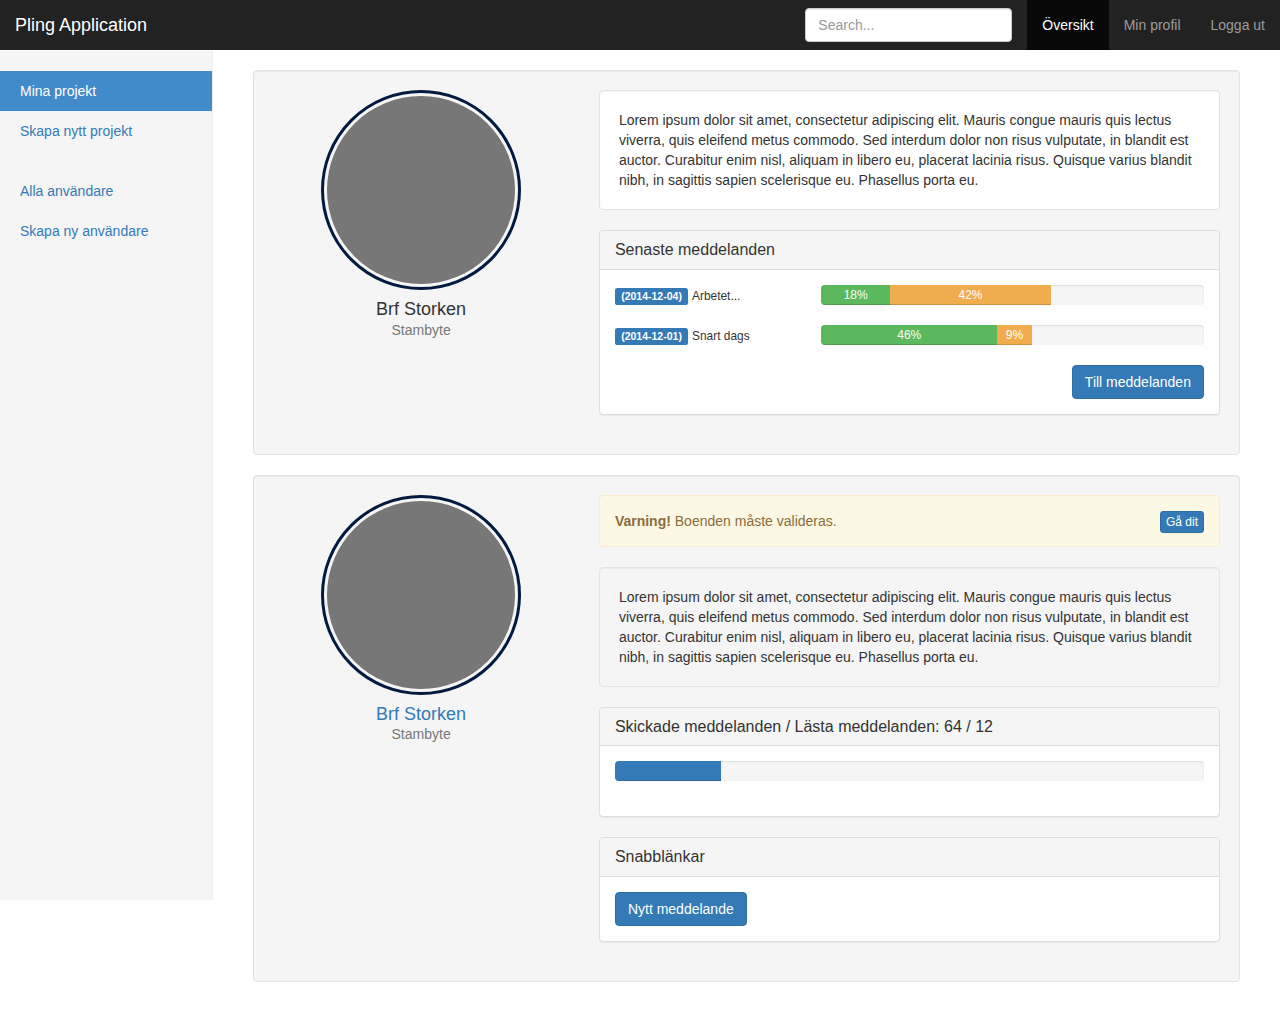
<file: templates/dashboard/index.html>
<!DOCTYPE html>
<html lang="en">
  <head>
    <meta charset="utf-8">
    <meta http-equiv="X-UA-Compatible" content="IE=edge">
    <meta name="viewport" content="width=device-width, initial-scale=1">
    <!-- The above 3 meta tags *must* come first in the head; any other head content must come *after* these tags -->
    <meta name="description" content="">
    <meta name="author" content="">
    <link rel="icon" href="../../favicon.ico">

    <title>Dashboard Template for Bootstrap</title>

    <!-- Bootstrap core CSS -->
    <link href="../../dist/css/bootstrap.min.css" rel="stylesheet">

    <!-- IE10 viewport hack for Surface/desktop Windows 8 bug -->
    <link href="../../assets/css/ie10-viewport-bug-workaround.css" rel="stylesheet">

    <!-- Custom styles for this template -->
    <link href="dashboard.css" rel="stylesheet">

    <!-- Just for debugging purposes. Don't actually copy these 2 lines! -->
    <!--[if lt IE 9]><script src="../../assets/js/ie8-responsive-file-warning.js"></script><![endif]-->
    <script src="../../assets/js/ie-emulation-modes-warning.js"></script>

    <!-- HTML5 shim and Respond.js for IE8 support of HTML5 elements and media queries -->
    <!--[if lt IE 9]>
      <script src="https://oss.maxcdn.com/html5shiv/3.7.2/html5shiv.min.js"></script>
      <script src="https://oss.maxcdn.com/respond/1.4.2/respond.min.js"></script>
    <![endif]-->
  </head>

  <body>

    <nav class="navbar navbar-inverse navbar-fixed-top">
      <div class="container-fluid">
        <div class="navbar-header">
          <button type="button" class="navbar-toggle collapsed" data-toggle="collapse" data-target="#navbar" aria-expanded="false" aria-controls="navbar">
            <span class="sr-only">Toggle navigation</span>
            <span class="icon-bar"></span>
            <span class="icon-bar"></span>
            <span class="icon-bar"></span>
          </button>
          <a class="navbar-brand" href="#">Pling Application</a>
        </div>
        <div id="navbar" class="navbar-collapse collapse">
          <ul class="nav navbar-nav navbar-right">
            <li class="active"><a href="../dashboard/index.html">Översikt</a></li>
            <!--<li><a href="#">Inställningar</a></li>-->
            <li><a href="#">Min profil</a></li>
            <li><a href="#">Logga ut</a></li>
          </ul>
          <form class="navbar-form navbar-right">
            <input type="text" class="form-control" placeholder="Search...">
          </form>
        </div>
      </div>
    </nav>

    <div class="container-fluid">
      <div class="row">
        <div class="col-sm-3 col-md-2 sidebar">
          <ul class="nav nav-sidebar">
            <li class="active"><a href="index.html">Mina projekt</a></li>
            <li><a href="new_project.html">Skapa nytt projekt</a></li>
          </ul>
          <ul class="nav nav-sidebar">
            <li><a href="">Alla användare</a></li>
            <li><a href="">Skapa ny användare</a></li>
          </ul>
        </div>
        <div class="col-sm-9 col-sm-offset-3 col-md-10 col-md-offset-2 main">
          <div class="well">
            <div class="row">
              <div class="col-xs-6 col-sm-4 placeholders placeholder">
                <img src="[data-uri]" width="200" height="200" class="img-responsive" alt="Generic placeholder thumbnail">
                <h4>Brf Storken</h4>
                <span class="text-muted">Stambyte</span>
              </div>
              <div class="col-xs-6 col-sm-8">
                <div class="well" style="background-color: #FFFFFF">Lorem ipsum dolor sit amet, consectetur adipiscing elit. Mauris congue mauris quis lectus viverra, quis eleifend metus commodo. Sed interdum dolor non risus vulputate, in blandit est auctor. Curabitur enim nisl, aliquam in libero eu, placerat lacinia risus. Quisque varius blandit nibh, in sagittis sapien scelerisque eu. Phasellus porta eu.</div>
                
                <div class="panel panel-default">
                  <div class="panel-heading">
                    <h3 class="panel-title">Senaste meddelanden</h3>
                  </div>
                  <div class="panel-body">
                    <div class="row">
                      <div class="col-sm-4">
                        <span class="label label-primary">(2014-12-04)</span> <small>Arbetet...</small>
                      </div>  
                      <div class="col-sm-8">
                        <div class="progress">
                          <div class="progress-bar progress-bar-success" style="width: 18%">18%</div>
                          <div class="progress-bar progress-bar-warning" style="width: 42%">42%</div>                                                 
                        </div>
                      </div>
                    </div>
                    <div class="row">
                      <div class="col-sm-4">
                        <span class="label label-primary">(2014-12-01)</span> <small>Snart dags</small>
                      </div>
                      <div class="col-sm-8">
                        <div class="progress">
                          <div class="progress-bar progress-bar-success" style="width: 46%">46%</div>
                          <div class="progress-bar progress-bar-warning" style="width: 9%">9%</div>  
                        </div>
                      </div>
                    </div>
                    <div class="row">
                      <div class="col-sm-offset-8 col-sm-4">
                        <button class="btn btn-primary pull-right">Till meddelanden</button>
                      </div>
                    </div>
                  </div>
                </div>
              </div>
            </div>            
          </div>
          <div class="well">
            <div class="row">
              <a href="../project/index.html">
                <div class="col-xs-6 col-sm-4 placeholders placeholder">
                  <img src="[data-uri]" width="200" height="200" class="img-responsive" alt="Generic placeholder thumbnail">
                  <h4>Brf Storken</h4>
                  <span class="text-muted">Stambyte</span>
                </div>
              </a>
              <div class="col-xs-6 col-sm-8">
                <div class="alert alert-warning" role="alert">
                  <strong>Varning!</strong> Boenden måste valideras. <button type="button" class="btn btn-xs btn-primary pull-right">Gå dit</button>
                </div>
                <div class="well">Lorem ipsum dolor sit amet, consectetur adipiscing elit. Mauris congue mauris quis lectus viverra, quis eleifend metus commodo. Sed interdum dolor non risus vulputate, in blandit est auctor. Curabitur enim nisl, aliquam in libero eu, placerat lacinia risus. Quisque varius blandit nibh, in sagittis sapien scelerisque eu. Phasellus porta eu.</div>
                
                <div class="panel panel-default">
                  <div class="panel-heading">
                    <h3 class="panel-title">Skickade meddelanden / Lästa meddelanden: 64 / 12</h3>
                  </div>
                  <div class="panel-body">
                    <div class="progress">
                      <div class="progress-bar progress-bar-default" style="width: 18%"></div>
                    </div>
                  </div>
                </div>
                <div class="panel panel-default">
                  <div class="panel-heading">
                    <h3 class="panel-title">Snabblänkar</h3>
                  </div>
                  <div class="panel-body">
                    <button type="button" class="btn btn-m btn-primary">Nytt meddelande</button>
                  </div>
                </div>
              </div>
            </div>            
          </div>
        </div>
      </div>
    </div>
    <!-- Bootstrap core JavaScript
    ================================================== -->
    <!-- Placed at the end of the document so the pages load faster -->
    <script src="https://ajax.googleapis.com/ajax/libs/jquery/1.11.3/jquery.min.js"></script>
    <script>window.jQuery || document.write('<script src="../../assets/js/vendor/jquery.min.js"><\/script>')</script>
    <script src="../../dist/js/bootstrap.min.js"></script>
    <!-- Just to make our placeholder images work. Don't actually copy the next line! -->
    <script src="../../assets/js/vendor/holder.min.js"></script>
    <!-- IE10 viewport hack for Surface/desktop Windows 8 bug -->
    <script src="../../assets/js/ie10-viewport-bug-workaround.js"></script>
  </body>
</html>
</file>
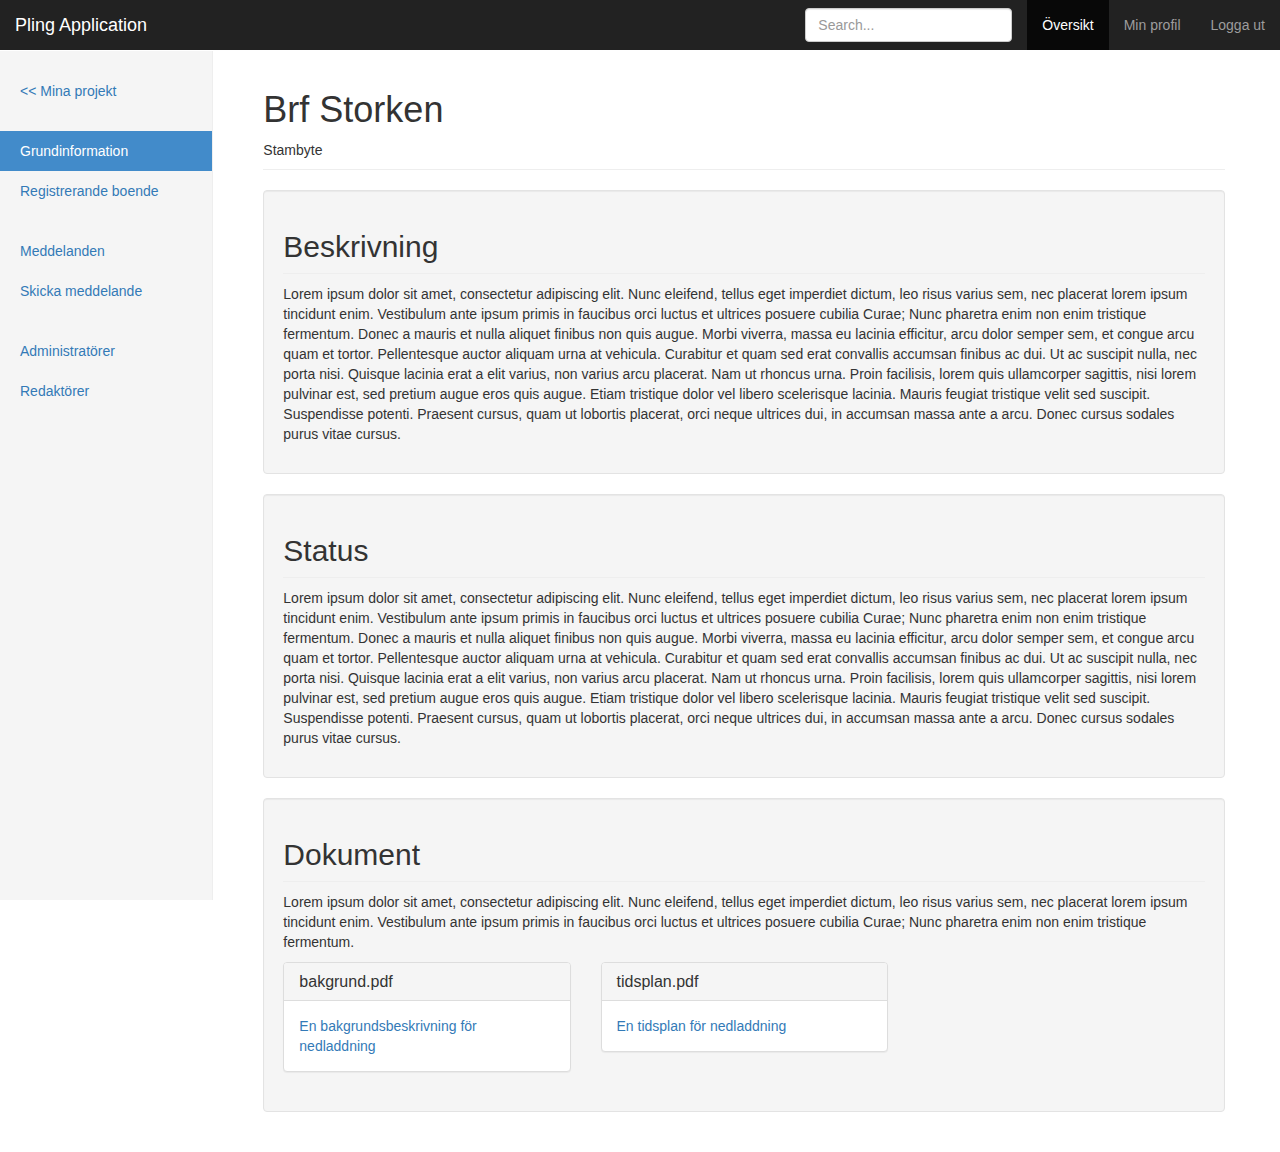
<file: templates/project/index.html>
<!DOCTYPE html>
<html lang="en">

<head>
  <meta charset="utf-8">
  <meta http-equiv="X-UA-Compatible" content="IE=edge">
  <meta name="viewport" content="width=device-width, initial-scale=1">
  <!-- The above 3 meta tags *must* come first in the head; any other head content must come *after* these tags -->
  <meta name="description" content="">
  <meta name="author" content="">
  <link rel="icon" href="../../favicon.ico">

  <title>Dashboard Template for Bootstrap</title>

  <!-- Bootstrap core CSS -->
  <link href="../../dist/css/bootstrap.min.css" rel="stylesheet">

  <!-- IE10 viewport hack for Surface/desktop Windows 8 bug -->
  <link href="../../assets/css/ie10-viewport-bug-workaround.css" rel="stylesheet">

  <!-- Custom styles for this template -->
  <link href="project.css" rel="stylesheet">

  <!-- Just for debugging purposes. Don't actually copy these 2 lines! -->
  <!--[if lt IE 9]><script src="../../assets/js/ie8-responsive-file-warning.js"></script><![endif]-->
  <script src="../../assets/js/ie-emulation-modes-warning.js"></script>

  <!-- HTML5 shim and Respond.js for IE8 support of HTML5 elements and media queries -->
  <!--[if lt IE 9]>
      <script src="https://oss.maxcdn.com/html5shiv/3.7.2/html5shiv.min.js"></script>
      <script src="https://oss.maxcdn.com/respond/1.4.2/respond.min.js"></script>
    <![endif]-->
</head>

<body>

  <nav class="navbar navbar-inverse navbar-fixed-top">
    <div class="container-fluid">
      <div class="navbar-header">
        <button type="button" class="navbar-toggle collapsed" data-toggle="collapse" data-target="#navbar" aria-expanded="false"
        aria-controls="navbar">
          <span class="sr-only">Toggle navigation</span>
          <span class="icon-bar"></span>
          <span class="icon-bar"></span>
          <span class="icon-bar"></span>
        </button>
        <a class="navbar-brand" href="#">Pling Application</a>
      </div>
      <div id="navbar" class="navbar-collapse collapse">
        <ul class="nav navbar-nav navbar-right">
          <li class="active"><a href="../dashboard/index.html">Översikt</a></li>
          <!--<li><a href="#">Inställningar</a></li>-->
          <li><a href="#">Min profil</a></li>
          <li><a href="#">Logga ut</a></li>
        </ul>
        <form class="navbar-form navbar-right">
          <input type="text" class="form-control" placeholder="Search...">
        </form>
      </div>
    </div>
  </nav>

  <div class="container-fluid">
    <div class="row">
      <div class="col-sm-3 col-md-2 sidebar">
        
        <ul class="nav nav-sidebar">
          <li><a href="../dashboard/index.html"><< Mina projekt</a></li>
        </ul>
        <ul class="nav nav-sidebar">
          <li class="active"><a href="index.html">Grundinformation<span class="sr-only">(current)</span></a></li>
          <li><a href="residents.html">Registrerande boende</a></li>
          <!--<li><a href="#">Skapa nytt projekt</a></li>-->
          <!--<li><a href="#">Analytics</a></li>
            <li><a href="#">Export</a></li>-->
        </ul>
        <ul class="nav nav-sidebar">
          <li><a href="messages.html">Meddelanden</a></li>
          <li><a href="">Skicka meddelande</a></li>
          <!--<li><a href="">One more nav</a></li>
            <li><a href="">Another nav item</a></li>
            <li><a href="">More navigation</a></li>-->
        </ul>
        <ul class="nav nav-sidebar">
          <li><a href="">Administratörer</a></li>
          <li><a href="">Redaktörer</a></li>
          <!--<li><a href="">Another nav item</a></li>-->
        </ul>
      </div>
      <div class="container-fluid">
        <div class="col-sm-9 col-sm-offset-3 col-md-10 col-md-offset-2 main">
          <h1>Brf Storken</h1>
          <p class="page-header">Stambyte</p>
          <!--<div class="alert alert-danger" role="alert">
            <strong>Problem</strong> Något har gått fel...
          </div>-->
          <!--<h2 class="sub-header">Section title</h2>-->
          <div class="well">
            <h2 class="sub-header">Beskrivning</h2>
            <p>Lorem ipsum dolor sit amet, consectetur adipiscing elit. Nunc eleifend, tellus eget imperdiet dictum, leo risus
              varius sem, nec placerat lorem ipsum tincidunt enim. Vestibulum ante ipsum primis in faucibus orci luctus et
              ultrices posuere cubilia Curae; Nunc pharetra enim non enim tristique fermentum. Donec a mauris et nulla aliquet
              finibus non quis augue. Morbi viverra, massa eu lacinia efficitur, arcu dolor semper sem, et congue arcu quam
              et tortor. Pellentesque auctor aliquam urna at vehicula. Curabitur et quam sed erat convallis accumsan finibus
              ac dui. Ut ac suscipit nulla, nec porta nisi. Quisque lacinia erat a elit varius, non varius arcu placerat.
              Nam ut rhoncus urna. Proin facilisis, lorem quis ullamcorper sagittis, nisi lorem pulvinar est, sed pretium
              augue eros quis augue. Etiam tristique dolor vel libero scelerisque lacinia. Mauris feugiat tristique velit
              sed suscipit. Suspendisse potenti. Praesent cursus, quam ut lobortis placerat, orci neque ultrices dui, in
              accumsan massa ante a arcu. Donec cursus sodales purus vitae cursus.</p>
          </div>
          <div class="well">
            <h2 class="sub-header">Status</h2>
            <p>Lorem ipsum dolor sit amet, consectetur adipiscing elit. Nunc eleifend, tellus eget imperdiet dictum, leo risus
              varius sem, nec placerat lorem ipsum tincidunt enim. Vestibulum ante ipsum primis in faucibus orci luctus et
              ultrices posuere cubilia Curae; Nunc pharetra enim non enim tristique fermentum. Donec a mauris et nulla aliquet
              finibus non quis augue. Morbi viverra, massa eu lacinia efficitur, arcu dolor semper sem, et congue arcu quam
              et tortor. Pellentesque auctor aliquam urna at vehicula. Curabitur et quam sed erat convallis accumsan finibus
              ac dui. Ut ac suscipit nulla, nec porta nisi. Quisque lacinia erat a elit varius, non varius arcu placerat.
              Nam ut rhoncus urna. Proin facilisis, lorem quis ullamcorper sagittis, nisi lorem pulvinar est, sed pretium
              augue eros quis augue. Etiam tristique dolor vel libero scelerisque lacinia. Mauris feugiat tristique velit
              sed suscipit. Suspendisse potenti. Praesent cursus, quam ut lobortis placerat, orci neque ultrices dui, in
              accumsan massa ante a arcu. Donec cursus sodales purus vitae cursus.</p>
          </div>
          <div class="well">
            <h2 class="sub-header">Dokument</h2>
            <p>Lorem ipsum dolor sit amet, consectetur adipiscing elit. Nunc eleifend, tellus eget imperdiet dictum, leo risus
              varius sem, nec placerat lorem ipsum tincidunt enim. Vestibulum ante ipsum primis in faucibus orci luctus et
              ultrices posuere cubilia Curae; Nunc pharetra enim non enim tristique fermentum. </p>
            <div class="row">
              <div class="col-sm-4">
                <a href="#">
                  <div class="panel panel-default">
                    <div class="panel-heading">
                      <h3 class="panel-title">bakgrund.pdf</h3>
                    </div>
                    <div class="panel-body">
                      En bakgrundsbeskrivning för nedladdning
                    </div>
                  </div>
                </a>
              </div>
              <div class="col-sm-4">
                <a href="#">
                  <div class="panel panel-default">
                    <div class="panel-heading">
                      <h3 class="panel-title">tidsplan.pdf</h3>
                    </div>
                    <div class="panel-body">
                      En tidsplan för nedladdning
                    </div>
                  </div>
                </a>
              </div>
            </div>
          </div>
        </div>
      </div>
    </div>

    <!-- Bootstrap core JavaScript
    ================================================== -->
    <!-- Placed at the end of the document so the pages load faster -->
    <script src="https://ajax.googleapis.com/ajax/libs/jquery/1.11.3/jquery.min.js"></script>
    <script>
      window.jQuery || document.write('<script src="../../assets/js/vendor/jquery.min.js"><\/script>')
    </script>
    <script src="../../dist/js/bootstrap.min.js"></script>
    <!-- Just to make our placeholder images work. Don't actually copy the next line! -->
    <script src="../../assets/js/vendor/holder.min.js"></script>
    <!-- IE10 viewport hack for Surface/desktop Windows 8 bug -->
    <script src="../../assets/js/ie10-viewport-bug-workaround.js"></script>
</body>

</html>
</file>
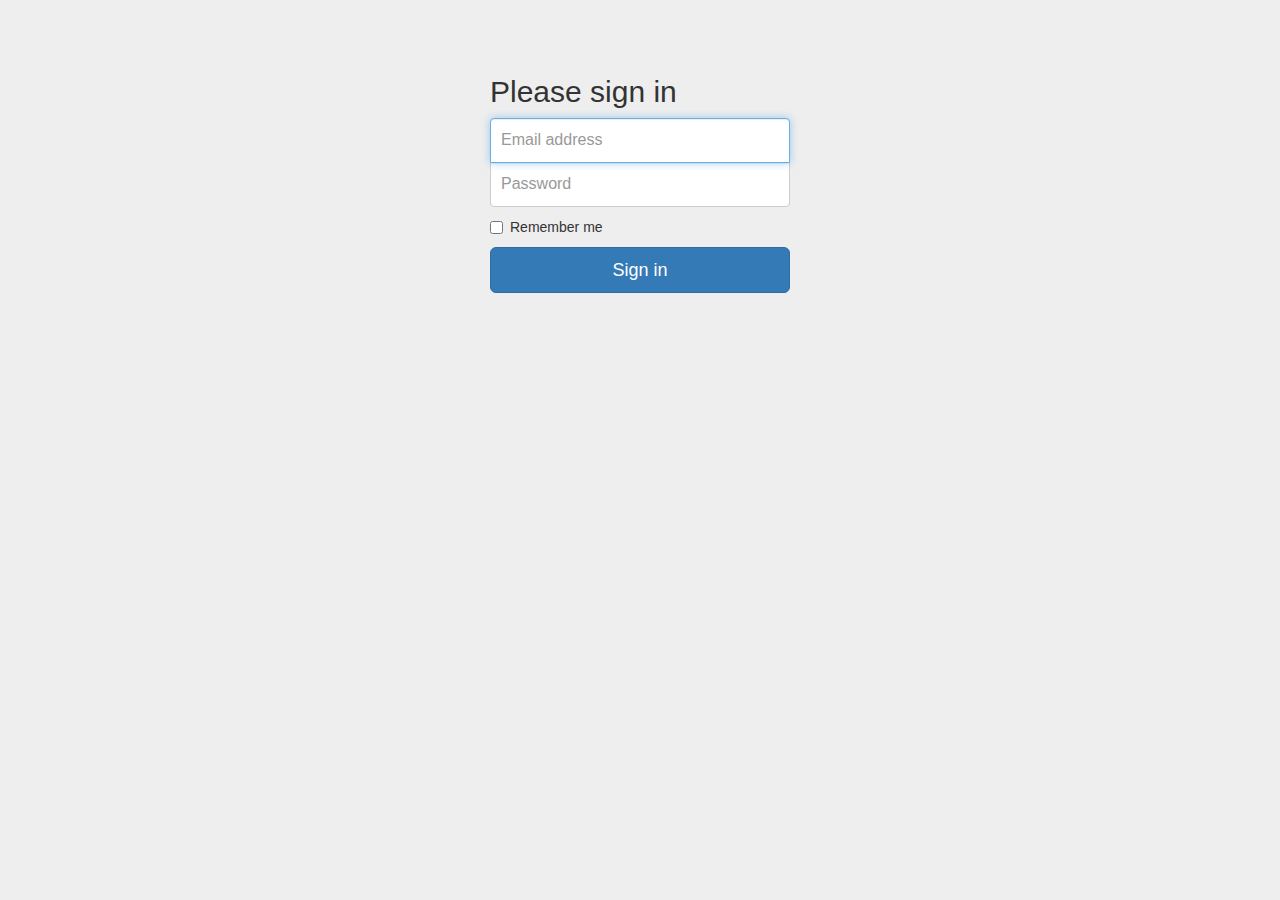
<file: templates/signin/index.html>
<!DOCTYPE html>
<html lang="en">
  <head>
    <meta charset="utf-8">
    <meta http-equiv="X-UA-Compatible" content="IE=edge">
    <meta name="viewport" content="width=device-width, initial-scale=1">
    <!-- The above 3 meta tags *must* come first in the head; any other head content must come *after* these tags -->
    <meta name="description" content="">
    <meta name="author" content="">
    <link rel="icon" href="../../favicon.ico">

    <title>Signin Template for Bootstrap</title>

    <!-- Bootstrap core CSS -->
    <link href="../../dist/css/bootstrap.min.css" rel="stylesheet">

    <!-- IE10 viewport hack for Surface/desktop Windows 8 bug -->
    <link href="../../assets/css/ie10-viewport-bug-workaround.css" rel="stylesheet">

    <!-- Custom styles for this template -->
    <link href="signin.css" rel="stylesheet">

    <!-- Just for debugging purposes. Don't actually copy these 2 lines! -->
    <!--[if lt IE 9]><script src="../../assets/js/ie8-responsive-file-warning.js"></script><![endif]-->
    <script src="../../assets/js/ie-emulation-modes-warning.js"></script>

    <!-- HTML5 shim and Respond.js for IE8 support of HTML5 elements and media queries -->
    <!--[if lt IE 9]>
      <script src="https://oss.maxcdn.com/html5shiv/3.7.2/html5shiv.min.js"></script>
      <script src="https://oss.maxcdn.com/respond/1.4.2/respond.min.js"></script>
    <![endif]-->
  </head>

  <body>

    <div class="container">

      <form class="form-signin" action="../dashboard/index.html">
        <h2 class="form-signin-heading">Please sign in</h2>
        <label for="inputEmail" class="sr-only">Email address</label>
        <input type="email" id="inputEmail" class="form-control" placeholder="Email address" required autofocus>
        <label for="inputPassword" class="sr-only">Password</label>
        <input type="password" id="inputPassword" class="form-control" placeholder="Password" required>
        <div class="checkbox">
          <label>
            <input type="checkbox" value="remember-me"> Remember me
          </label>
        </div>
        <button class="btn btn-lg btn-primary btn-block" type="submit">Sign in</button>
      </form>

    </div> <!-- /container -->


    <!-- IE10 viewport hack for Surface/desktop Windows 8 bug -->
    <script src="../../assets/js/ie10-viewport-bug-workaround.js"></script>
  </body>
</html>
</file>
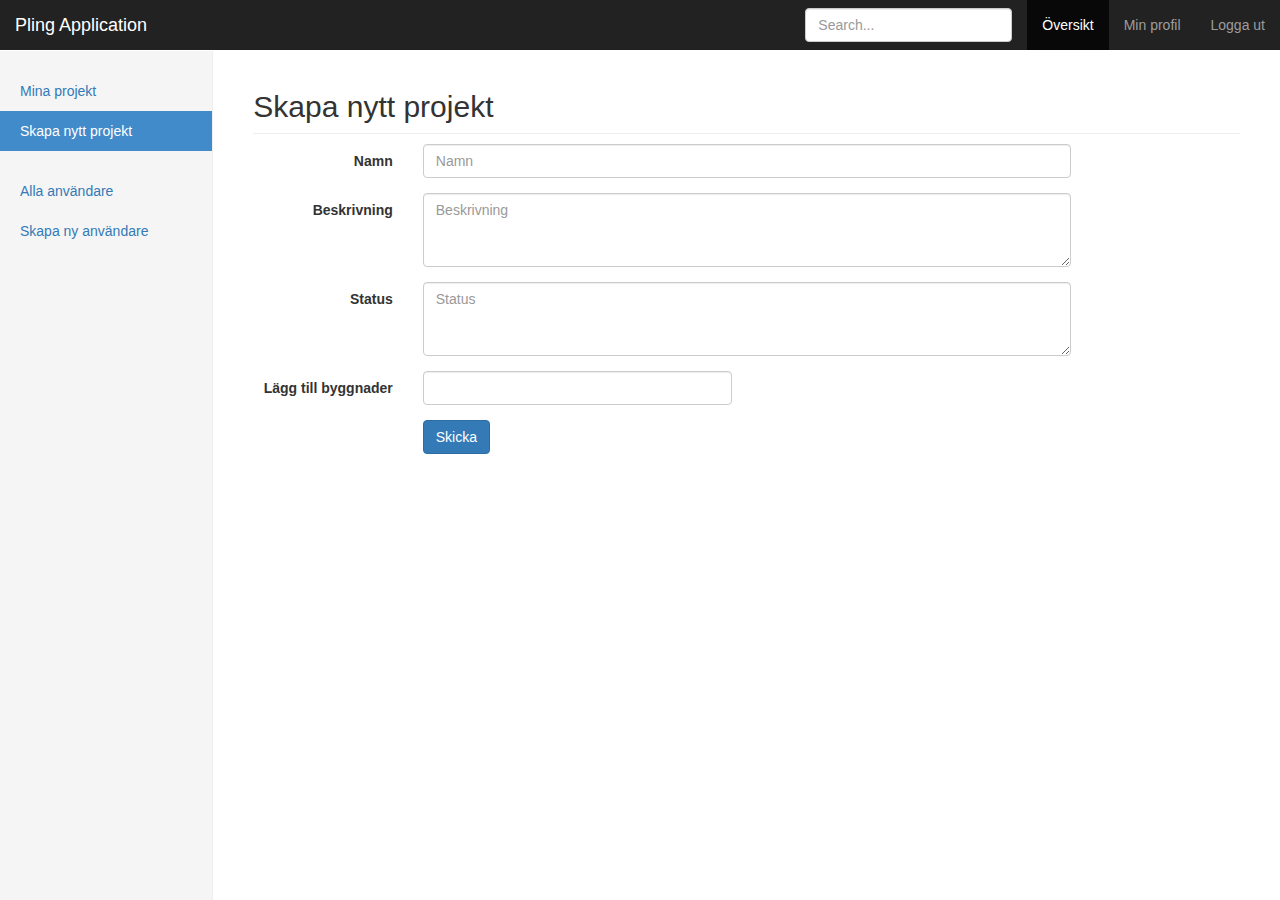
<file: templates/dashboard/new_project.html>
<!DOCTYPE html>
<html lang="en">
  <head>
    <meta charset="utf-8">
    <meta http-equiv="X-UA-Compatible" content="IE=edge">
    <meta name="viewport" content="width=device-width, initial-scale=1">
    <!-- The above 3 meta tags *must* come first in the head; any other head content must come *after* these tags -->
    <meta name="description" content="">
    <meta name="author" content="">
    <link rel="icon" href="../../favicon.ico">

    <title>Dashboard Template for Bootstrap</title>

    <!-- Bootstrap core CSS -->
    <link href="../../dist/css/bootstrap.min.css" rel="stylesheet">

    <!-- IE10 viewport hack for Surface/desktop Windows 8 bug -->
    <link href="../../assets/css/ie10-viewport-bug-workaround.css" rel="stylesheet">

    <!-- Custom styles for this template -->
    <link href="dashboard.css" rel="stylesheet">

    <!-- Just for debugging purposes. Don't actually copy these 2 lines! -->
    <!--[if lt IE 9]><script src="../../assets/js/ie8-responsive-file-warning.js"></script><![endif]-->
    <script src="../../assets/js/ie-emulation-modes-warning.js"></script>

    <!-- HTML5 shim and Respond.js for IE8 support of HTML5 elements and media queries -->
    <!--[if lt IE 9]>
      <script src="https://oss.maxcdn.com/html5shiv/3.7.2/html5shiv.min.js"></script>
      <script src="https://oss.maxcdn.com/respond/1.4.2/respond.min.js"></script>
    <![endif]-->
  </head>

  <body>

    <nav class="navbar navbar-inverse navbar-fixed-top">
      <div class="container-fluid">
        <div class="navbar-header">
          <button type="button" class="navbar-toggle collapsed" data-toggle="collapse" data-target="#navbar" aria-expanded="false" aria-controls="navbar">
            <span class="sr-only">Toggle navigation</span>
            <span class="icon-bar"></span>
            <span class="icon-bar"></span>
            <span class="icon-bar"></span>
          </button>
          <a class="navbar-brand" href="#">Pling Application</a>
        </div>
        <div id="navbar" class="navbar-collapse collapse">
          <ul class="nav navbar-nav navbar-right">
            <li class="active"><a href="../dashboard/index.html">Översikt</a></li>
            <!--<li><a href="#">Inställningar</a></li>-->
            <li><a href="#">Min profil</a></li>
            <li><a href="#">Logga ut</a></li>
          </ul>
          <form class="navbar-form navbar-right">
            <input type="text" class="form-control" placeholder="Search...">
          </form>
        </div>
      </div>
    </nav>

    <div class="container-fluid">
      <div class="row">
        <div class="col-sm-3 col-md-2 sidebar">
          <ul class="nav nav-sidebar">
            <li><a href="index.html">Mina projekt</a></li>
            <li class="active"><a href="new_project.html">Skapa nytt projekt<span class="sr-only">(current)</span></a></li>
            <!--<li><a href="#">Analytics</a></li>
            <li><a href="#">Export</a></li>-->
          </ul>
          <ul class="nav nav-sidebar">
            <li><a href="">Alla användare</a></li>
            <li><a href="">Skapa ny användare</a></li>
            <!--<li><a href="">One more nav</a></li>
            <li><a href="">Another nav item</a></li>
            <li><a href="">More navigation</a></li>-->
          </ul>
          <!--<ul class="nav nav-sidebar">
            <li><a href="">Nav item again</a></li>
            <li><a href="">One more nav</a></li>
            <li><a href="">Another nav item</a></li>
          </ul>-->
        </div>
        <div class="col-sm-9 col-sm-offset-3 col-md-10 col-md-offset-2 main">
          <h2 class="sub-header">Skapa nytt projekt</h2>
          <form class="form-horizontal">
            <div class="form-group">
              <label for="inputHeader" class="col-sm-2 control-label">Namn</label>
              <div class="col-sm-8">
                <input type="text" class="form-control" id="inputHeader" placeholder="Namn">
              </div>
            </div>
            <div class="form-group">
              <label for="inputMessage" class="col-sm-2 control-label">Beskrivning</label>
              <div class="col-sm-8">
                <!--<input type="text" rows="5" class="form-control" id="inputMessage" placeholder="Skriv ditt meddelande här">-->
                <textarea class="form-control" rows="3" placeholder="Beskrivning"></textarea>
              </div>
            </div>
            <div class="form-group">
              <label for="inputMessage" class="col-sm-2 control-label">Status</label>
              <div class="col-sm-8">
                <!--<input type="text" rows="5" class="form-control" id="inputMessage" placeholder="Skriv ditt meddelande här">-->
                <textarea class="form-control" rows="3" placeholder="Status"></textarea>
              </div>
            </div>
            <div class="form-group">
              <label class="col-sm-2 control-label" for="inputBuilding">
                Lägg till byggnader
              </label>
              <div class="col-sm-4">
                <input type="text" class="form-control" id="inputBuilding">
              </div>
            </div>
            <div class="form-group">
              <div class="col-sm-offset-2 col-sm-8">
                <button type="submit" class="btn btn-primary">Skicka</button>
              </div>
            </div>
          </form> 
          </div>

          <!--<h2 class="sub-header">Section title</h2>
          <div class="table-responsive">
            <table class="table table-striped">
              <thead>
                <tr>
                  <th>#</th>
                  <th>Header</th>
                  <th>Header</th>
                  <th>Header</th>
                  <th>Header</th>
                </tr>
              </thead>
              <tbody>
                <tr>
                  <td>1,001</td>
                  <td>Lorem</td>
                  <td>ipsum</td>
                  <td>dolor</td>
                  <td>sit</td>
                </tr>
                <tr>
                  <td>1,002</td>
                  <td>amet</td>
                  <td>consectetur</td>
                  <td>adipiscing</td>
                  <td>elit</td>
                </tr>
                <tr>
                  <td>1,003</td>
                  <td>Integer</td>
                  <td>nec</td>
                  <td>odio</td>
                  <td>Praesent</td>
                </tr>
                <tr>
                  <td>1,003</td>
                  <td>libero</td>
                  <td>Sed</td>
                  <td>cursus</td>
                  <td>ante</td>
                </tr>
                <tr>
                  <td>1,004</td>
                  <td>dapibus</td>
                  <td>diam</td>
                  <td>Sed</td>
                  <td>nisi</td>
                </tr>
                <tr>
                  <td>1,005</td>
                  <td>Nulla</td>
                  <td>quis</td>
                  <td>sem</td>
                  <td>at</td>
                </tr>
                <tr>
                  <td>1,006</td>
                  <td>nibh</td>
                  <td>elementum</td>
                  <td>imperdiet</td>
                  <td>Duis</td>
                </tr>
                <tr>
                  <td>1,007</td>
                  <td>sagittis</td>
                  <td>ipsum</td>
                  <td>Praesent</td>
                  <td>mauris</td>
                </tr>
                <tr>
                  <td>1,008</td>
                  <td>Fusce</td>
                  <td>nec</td>
                  <td>tellus</td>
                  <td>sed</td>
                </tr>
                <tr>
                  <td>1,009</td>
                  <td>augue</td>
                  <td>semper</td>
                  <td>porta</td>
                  <td>Mauris</td>
                </tr>
                <tr>
                  <td>1,010</td>
                  <td>massa</td>
                  <td>Vestibulum</td>
                  <td>lacinia</td>
                  <td>arcu</td>
                </tr>
                <tr>
                  <td>1,011</td>
                  <td>eget</td>
                  <td>nulla</td>
                  <td>Class</td>
                  <td>aptent</td>
                </tr>
                <tr>
                  <td>1,012</td>
                  <td>taciti</td>
                  <td>sociosqu</td>
                  <td>ad</td>
                  <td>litora</td>
                </tr>
                <tr>
                  <td>1,013</td>
                  <td>torquent</td>
                  <td>per</td>
                  <td>conubia</td>
                  <td>nostra</td>
                </tr>
                <tr>
                  <td>1,014</td>
                  <td>per</td>
                  <td>inceptos</td>
                  <td>himenaeos</td>
                  <td>Curabitur</td>
                </tr>
                <tr>
                  <td>1,015</td>
                  <td>sodales</td>
                  <td>ligula</td>
                  <td>in</td>
                  <td>libero</td>
                </tr>
              </tbody>
            </table>
          </div>-->
        </div>
      </div>
    </div>

    <!-- Bootstrap core JavaScript
    ================================================== -->
    <!-- Placed at the end of the document so the pages load faster -->
    <script src="https://ajax.googleapis.com/ajax/libs/jquery/1.11.3/jquery.min.js"></script>
    <script>window.jQuery || document.write('<script src="../../assets/js/vendor/jquery.min.js"><\/script>')</script>
    <script src="../../dist/js/bootstrap.min.js"></script>
    <!-- Just to make our placeholder images work. Don't actually copy the next line! -->
    <script src="../../assets/js/vendor/holder.min.js"></script>
    <!-- IE10 viewport hack for Surface/desktop Windows 8 bug -->
    <script src="../../assets/js/ie10-viewport-bug-workaround.js"></script>
  </body>
</html>
</file>
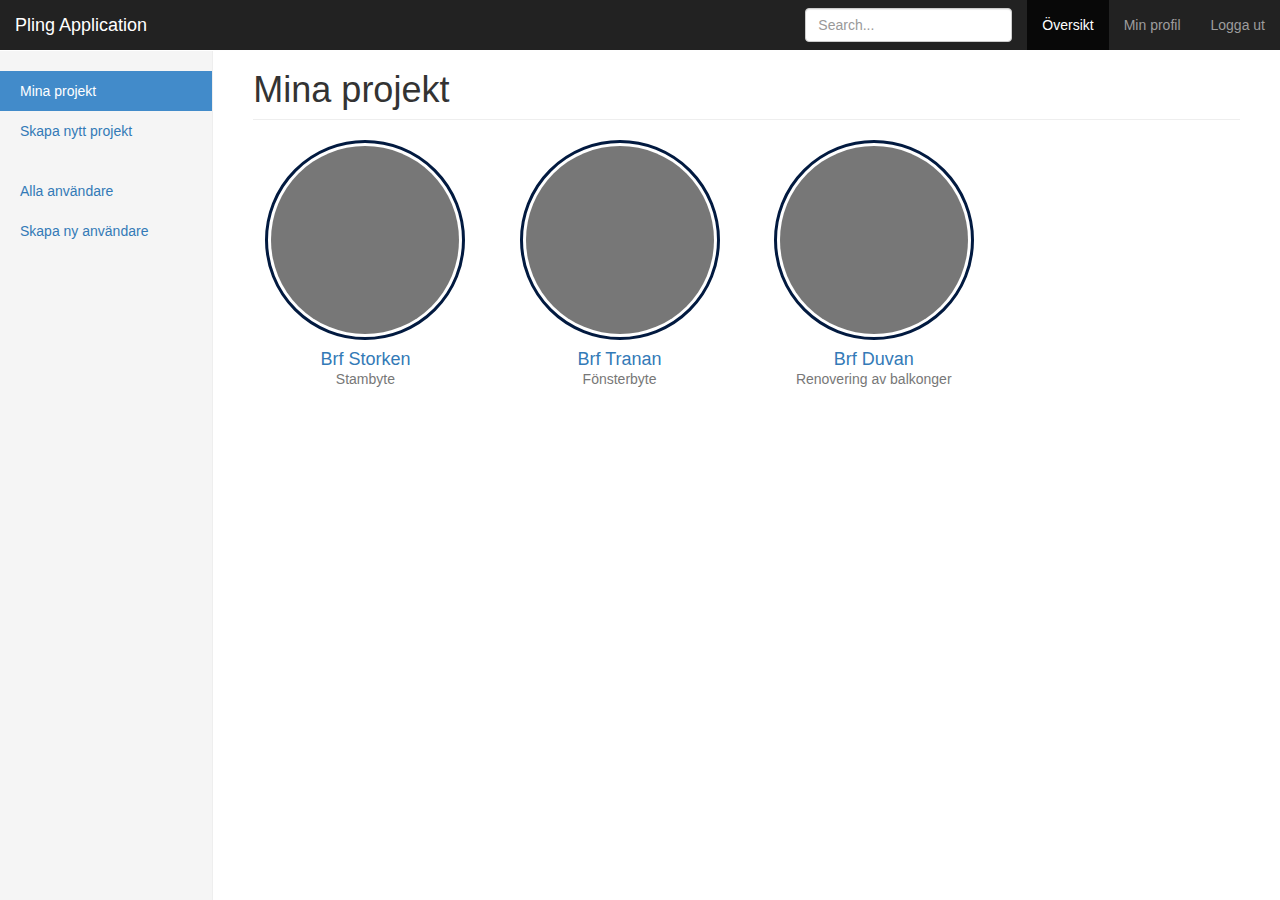
<file: templates/dashboard/projects.html>
<!DOCTYPE html>
<html lang="en">
  <head>
    <meta charset="utf-8">
    <meta http-equiv="X-UA-Compatible" content="IE=edge">
    <meta name="viewport" content="width=device-width, initial-scale=1">
    <!-- The above 3 meta tags *must* come first in the head; any other head content must come *after* these tags -->
    <meta name="description" content="">
    <meta name="author" content="">
    <link rel="icon" href="../../favicon.ico">

    <title>Dashboard Template for Bootstrap</title>

    <!-- Bootstrap core CSS -->
    <link href="../../dist/css/bootstrap.min.css" rel="stylesheet">

    <!-- IE10 viewport hack for Surface/desktop Windows 8 bug -->
    <link href="../../assets/css/ie10-viewport-bug-workaround.css" rel="stylesheet">

    <!-- Custom styles for this template -->
    <link href="dashboard.css" rel="stylesheet">

    <!-- Just for debugging purposes. Don't actually copy these 2 lines! -->
    <!--[if lt IE 9]><script src="../../assets/js/ie8-responsive-file-warning.js"></script><![endif]-->
    <script src="../../assets/js/ie-emulation-modes-warning.js"></script>

    <!-- HTML5 shim and Respond.js for IE8 support of HTML5 elements and media queries -->
    <!--[if lt IE 9]>
      <script src="https://oss.maxcdn.com/html5shiv/3.7.2/html5shiv.min.js"></script>
      <script src="https://oss.maxcdn.com/respond/1.4.2/respond.min.js"></script>
    <![endif]-->
  </head>

  <body>

    <nav class="navbar navbar-inverse navbar-fixed-top">
      <div class="container-fluid">
        <div class="navbar-header">
          <button type="button" class="navbar-toggle collapsed" data-toggle="collapse" data-target="#navbar" aria-expanded="false" aria-controls="navbar">
            <span class="sr-only">Toggle navigation</span>
            <span class="icon-bar"></span>
            <span class="icon-bar"></span>
            <span class="icon-bar"></span>
          </button>
          <a class="navbar-brand" href="#">Pling Application</a>
        </div>
        <div id="navbar" class="navbar-collapse collapse">
          <ul class="nav navbar-nav navbar-right">
            <li class="active"><a href="../dashboard/index.html">Översikt</a></li>
            <!--<li><a href="#">Inställningar</a></li>-->
            <li><a href="#">Min profil</a></li>
            <li><a href="#">Logga ut</a></li>
          </ul>
          <form class="navbar-form navbar-right">
            <input type="text" class="form-control" placeholder="Search...">
          </form>
        </div>
      </div>
    </nav>

    <div class="container-fluid">
      <div class="row">
        <div class="col-sm-3 col-md-2 sidebar">
          <ul class="nav nav-sidebar">
            <li class="active"><a href="index.html">Mina projekt<span class="sr-only">(current)</span></a></li>
            <li><a href="new_project.html">Skapa nytt projekt</a></li>
            <!--<li><a href="#">Analytics</a></li>
            <li><a href="#">Export</a></li>-->
          </ul>
          <ul class="nav nav-sidebar">
            <li><a href="">Alla användare</a></li>
            <li><a href="">Skapa ny användare</a></li>
            <!--<li><a href="">One more nav</a></li>
            <li><a href="">Another nav item</a></li>
            <li><a href="">More navigation</a></li>-->
          </ul>
          <!--<ul class="nav nav-sidebar">
            <li><a href="">Nav item again</a></li>
            <li><a href="">One more nav</a></li>
            <li><a href="">Another nav item</a></li>
          </ul>-->
        </div>
        <div class="col-sm-9 col-sm-offset-3 col-md-10 col-md-offset-2 main">
          <h1 class="page-header">Mina projekt</h1>

          <div class="row placeholders">
            <a href="../project/index.html">
              <div class="col-xs-6 col-sm-3 placeholder">
                <img src="[data-uri]" width="200" height="200" class="img-responsive" alt="Generic placeholder thumbnail">
                <h4>Brf Storken</h4>
                <span class="text-muted">Stambyte</span>
              </div>
            </a>
            <a href="#">
            <div class="col-xs-6 col-sm-3 placeholder">
              <img src="[data-uri]" width="200" height="200" class="img-responsive" alt="Generic placeholder thumbnail">
              <h4>Brf Tranan</h4>
              <span class="text-muted">Fönsterbyte</span>
            </div>
            </a>
            <a href="#">
              <div class="col-xs-6 col-sm-3 placeholder">
                <img src="[data-uri]" width="200" height="200" class="img-responsive" alt="Generic placeholder thumbnail">
                <h4>Brf Duvan</h4>
                <span class="text-muted">Renovering av balkonger</span>
              </div>
            </a>
            <!--<div class="col-xs-6 col-sm-3 placeholder">
              <img src="[data-uri]" width="200" height="200" class="img-responsive" alt="Generic placeholder thumbnail">
              <h4>Label</h4>
              <span class="text-muted">Something else</span>
            </div>-->
          </div>

          <!--<h2 class="sub-header">Section title</h2>
          <div class="table-responsive">
            <table class="table table-striped">
              <thead>
                <tr>
                  <th>#</th>
                  <th>Header</th>
                  <th>Header</th>
                  <th>Header</th>
                  <th>Header</th>
                </tr>
              </thead>
              <tbody>
                <tr>
                  <td>1,001</td>
                  <td>Lorem</td>
                  <td>ipsum</td>
                  <td>dolor</td>
                  <td>sit</td>
                </tr>
                <tr>
                  <td>1,002</td>
                  <td>amet</td>
                  <td>consectetur</td>
                  <td>adipiscing</td>
                  <td>elit</td>
                </tr>
                <tr>
                  <td>1,003</td>
                  <td>Integer</td>
                  <td>nec</td>
                  <td>odio</td>
                  <td>Praesent</td>
                </tr>
                <tr>
                  <td>1,003</td>
                  <td>libero</td>
                  <td>Sed</td>
                  <td>cursus</td>
                  <td>ante</td>
                </tr>
                <tr>
                  <td>1,004</td>
                  <td>dapibus</td>
                  <td>diam</td>
                  <td>Sed</td>
                  <td>nisi</td>
                </tr>
                <tr>
                  <td>1,005</td>
                  <td>Nulla</td>
                  <td>quis</td>
                  <td>sem</td>
                  <td>at</td>
                </tr>
                <tr>
                  <td>1,006</td>
                  <td>nibh</td>
                  <td>elementum</td>
                  <td>imperdiet</td>
                  <td>Duis</td>
                </tr>
                <tr>
                  <td>1,007</td>
                  <td>sagittis</td>
                  <td>ipsum</td>
                  <td>Praesent</td>
                  <td>mauris</td>
                </tr>
                <tr>
                  <td>1,008</td>
                  <td>Fusce</td>
                  <td>nec</td>
                  <td>tellus</td>
                  <td>sed</td>
                </tr>
                <tr>
                  <td>1,009</td>
                  <td>augue</td>
                  <td>semper</td>
                  <td>porta</td>
                  <td>Mauris</td>
                </tr>
                <tr>
                  <td>1,010</td>
                  <td>massa</td>
                  <td>Vestibulum</td>
                  <td>lacinia</td>
                  <td>arcu</td>
                </tr>
                <tr>
                  <td>1,011</td>
                  <td>eget</td>
                  <td>nulla</td>
                  <td>Class</td>
                  <td>aptent</td>
                </tr>
                <tr>
                  <td>1,012</td>
                  <td>taciti</td>
                  <td>sociosqu</td>
                  <td>ad</td>
                  <td>litora</td>
                </tr>
                <tr>
                  <td>1,013</td>
                  <td>torquent</td>
                  <td>per</td>
                  <td>conubia</td>
                  <td>nostra</td>
                </tr>
                <tr>
                  <td>1,014</td>
                  <td>per</td>
                  <td>inceptos</td>
                  <td>himenaeos</td>
                  <td>Curabitur</td>
                </tr>
                <tr>
                  <td>1,015</td>
                  <td>sodales</td>
                  <td>ligula</td>
                  <td>in</td>
                  <td>libero</td>
                </tr>
              </tbody>
            </table>
          </div>-->
        </div>
      </div>
    </div>

    <!-- Bootstrap core JavaScript
    ================================================== -->
    <!-- Placed at the end of the document so the pages load faster -->
    <script src="https://ajax.googleapis.com/ajax/libs/jquery/1.11.3/jquery.min.js"></script>
    <script>window.jQuery || document.write('<script src="../../assets/js/vendor/jquery.min.js"><\/script>')</script>
    <script src="../../dist/js/bootstrap.min.js"></script>
    <!-- Just to make our placeholder images work. Don't actually copy the next line! -->
    <script src="../../assets/js/vendor/holder.min.js"></script>
    <!-- IE10 viewport hack for Surface/desktop Windows 8 bug -->
    <script src="../../assets/js/ie10-viewport-bug-workaround.js"></script>
  </body>
</html>
</file>
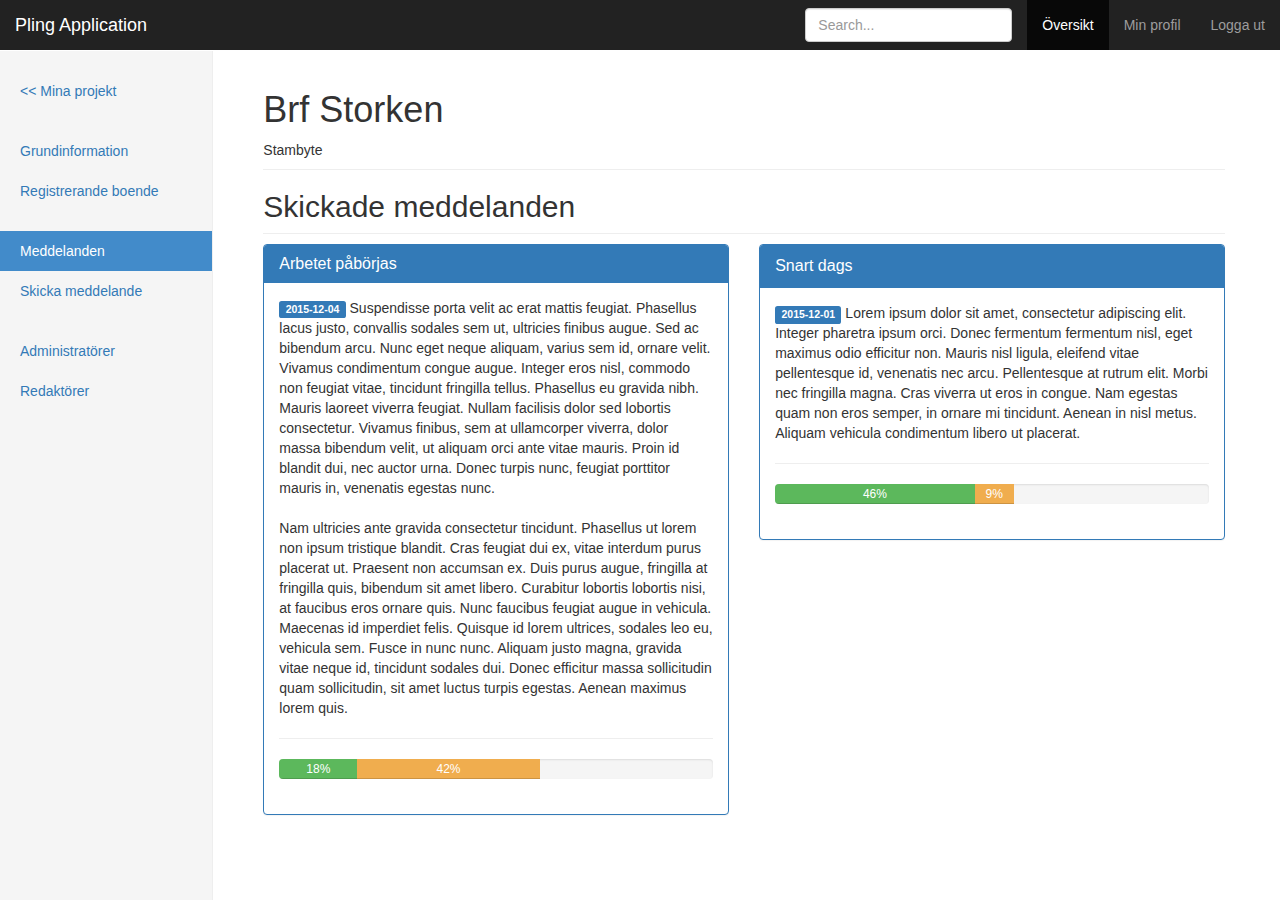
<file: templates/project/messages.html>
<!DOCTYPE html>
<html lang="en">

<head>
  <meta charset="utf-8">
  <meta http-equiv="X-UA-Compatible" content="IE=edge">
  <meta name="viewport" content="width=device-width, initial-scale=1">
  <!-- The above 3 meta tags *must* come first in the head; any other head content must come *after* these tags -->
  <meta name="description" content="">
  <meta name="author" content="">
  <link rel="icon" href="../../favicon.ico">

  <title>Dashboard Template for Bootstrap</title>

  <!-- Bootstrap core CSS -->
  <link href="../../dist/css/bootstrap.min.css" rel="stylesheet">

  <!-- IE10 viewport hack for Surface/desktop Windows 8 bug -->
  <link href="../../assets/css/ie10-viewport-bug-workaround.css" rel="stylesheet">

  <!-- Custom styles for this template -->
  <link href="project.css" rel="stylesheet">

  <!-- Just for debugging purposes. Don't actually copy these 2 lines! -->
  <!--[if lt IE 9]><script src="../../assets/js/ie8-responsive-file-warning.js"></script><![endif]-->
  <script src="../../assets/js/ie-emulation-modes-warning.js"></script>

  <!-- HTML5 shim and Respond.js for IE8 support of HTML5 elements and media queries -->
  <!--[if lt IE 9]>
      <script src="https://oss.maxcdn.com/html5shiv/3.7.2/html5shiv.min.js"></script>
      <script src="https://oss.maxcdn.com/respond/1.4.2/respond.min.js"></script>
    <![endif]-->
</head>

<body>

  <nav class="navbar navbar-inverse navbar-fixed-top">
    <div class="container-fluid">
      <div class="navbar-header">
        <button type="button" class="navbar-toggle collapsed" data-toggle="collapse" data-target="#navbar" aria-expanded="false"
        aria-controls="navbar">
          <span class="sr-only">Toggle navigation</span>
          <span class="icon-bar"></span>
          <span class="icon-bar"></span>
          <span class="icon-bar"></span>
        </button>
        <a class="navbar-brand" href="#">Pling Application</a>
      </div>
      <div id="navbar" class="navbar-collapse collapse">
        <ul class="nav navbar-nav navbar-right">
          <li class="active"><a href="../dashboard/index.html">Översikt</a></li>
          <!--<li><a href="#">Inställningar</a></li>-->
          <li><a href="#">Min profil</a></li>
          <li><a href="#">Logga ut</a></li>
        </ul>
        <form class="navbar-form navbar-right">
          <input type="text" class="form-control" placeholder="Search...">
        </form>
      </div>
    </div>
  </nav>

  <div class="container-fluid">
    <div class="row">
      <div class="col-sm-3 col-md-2 sidebar">
        <ul class="nav nav-sidebar">
          <li><a href="../dashboard/index.html"><< Mina projekt</a></li>
        </ul>
        <ul class="nav nav-sidebar">
          <li><a href="index.html">Grundinformation</a></li>
          <li><a href="residents.html">Registrerande boende</a></li>
          <!--<li><a href="#">Skapa nytt projekt</a></li>-->
          <!--<li><a href="#">Analytics</a></li>
            <li><a href="#">Export</a></li>-->
        </ul>
        <ul class="nav nav-sidebar">
          <li class="active"><a href="messages.html">Meddelanden</a><span class="sr-only">(current)</span></li>
          <li><a href="new_message.html">Skicka meddelande</a></li>
          <!--<li><a href="">One more nav</a></li>
            <li><a href="">Another nav item</a></li>
            <li><a href="">More navigation</a></li>-->
        </ul>
        <ul class="nav nav-sidebar">
          <li><a href="">Administratörer</a></li>
          <li><a href="">Redaktörer</a></li>
          <!--<li><a href="">Another nav item</a></li>-->
        </ul>
      </div>
      <div class="container-fluid">
        <div class="col-sm-9 col-sm-offset-3 col-md-10 col-md-offset-2 main">
          <h1>Brf Storken</h1>
          <p class="page-header">Stambyte</p>
          <!--<div class="alert alert-danger" role="alert">
            <strong>Problem</strong> Något har gått fel...
          </div>-->
          <h2 class="sub-header hide">Skicka nytt meddelande</h2>
          <form class="form-horizontal hide">
            <div class="form-group">
              <label for="inputHeader" class="col-sm-1 control-label">Rubrik</label>
              <div class="col-sm-8">
                <input type="text" class="form-control" id="inputHeader" placeholder="Rubrik">
              </div>
            </div>
            <div class="form-group">
              <label for="inputMessage" class="col-sm-1 control-label">Meddelande</label>
              <div class="col-sm-8">
                <!--<input type="text" rows="5" class="form-control" id="inputMessage" placeholder="Skriv ditt meddelande här">-->
                <textarea class="form-control" rows="3" placeholder="Skriv ditt meddelande här"></textarea>
              </div>
            </div>
            <div class="form-group">
              <label class="col-sm-1 control-label">
                Skicka till
              </label>
              <div class="col-sm-2">
                <select class="form-control">
                  <option>-- Alla hus -- </option>
                  <option>Storken 1</option>
                  <option>Storken 2</option>
                  <option>Storken 3</option>
                  <option selected>Storken 4</option>
                  <option>Storken 5</option>
                </select>
              </div>
              <div class="col-sm-1">
                <select class="form-control">
                  <option>-- Alla portar --</option>
                  <option>A</option>
                  <option>B</option>
                  <option selected>C</option>
                </select>
              </div>
              <div class="col-sm-3">
                <select class="form-control">
                  <option>-- Alla boende --</option>
                  <option>Lägenhet 1: Mats Johansson</option>
                  <option>Lägenhet 2: Jonas Karlsson</option>
                  <option>Lägenhet 3: Ylva Ragnarsson</option>
                </select>
              </div>
            </div>
            <div class="form-group">
              <div class="col-sm-offset-1 col-sm-8">
                <button type="submit" class="btn btn-default">Skicka</button>
              </div>
            </div>
          </form>
          <hr class="hide" />
          <h2 class="sub-header">Skickade meddelanden</h2>
          <div class="row">
            <div class="col-sm-6">
              <div class="panel panel-primary">
                <div class="panel-heading">
                  <h3 class="panel-title">Arbetet påbörjas</h3>
                </div>
                <div class="panel-body">
                  <span class="label label-primary">2015-12-04</span> <p style="display: inline; white-space: pre-wrap">Suspendisse porta velit ac erat mattis feugiat. Phasellus lacus justo, convallis sodales sem ut, ultricies finibus augue. Sed ac bibendum arcu. Nunc eget neque aliquam, varius sem id, ornare velit. Vivamus condimentum congue augue. Integer eros nisl, commodo non feugiat vitae, tincidunt fringilla tellus. Phasellus eu gravida nibh. Mauris laoreet viverra feugiat. Nullam facilisis dolor sed lobortis consectetur. Vivamus finibus, sem at ullamcorper viverra, dolor massa bibendum velit, ut aliquam orci ante vitae mauris. Proin id blandit dui, nec auctor urna. Donec turpis nunc, feugiat porttitor mauris in, venenatis egestas nunc.
                    
Nam ultricies ante gravida consectetur tincidunt. Phasellus ut lorem non ipsum tristique blandit. Cras feugiat dui ex, vitae interdum purus placerat ut. Praesent non accumsan ex. Duis purus augue, fringilla at fringilla quis, bibendum sit amet libero. Curabitur lobortis lobortis nisi, at faucibus eros ornare quis. Nunc faucibus feugiat augue in vehicula. Maecenas id imperdiet felis. Quisque id lorem ultrices, sodales leo eu, vehicula sem. Fusce in nunc nunc. Aliquam justo magna, gravida vitae neque id, tincidunt sodales dui. Donec efficitur massa sollicitudin quam sollicitudin, sit amet luctus turpis egestas. Aenean maximus lorem quis.</p>

                  <hr />
                  <div class="progress">
                    <div class="progress-bar progress-bar-success" style="width: 18%">18%</div>
                    <div class="progress-bar progress-bar-warning" style="width: 42%">42%</div>
                  </div>
                </div>
              </div>
            </div>
            <div class="col-sm-6">
              <div class="panel panel-primary">
                <div class="panel-heading">
                  <span class="panel-title">Snart dags</span>
                </div>
                <div class="panel-body">
                  <span class="label label-primary">2015-12-01</span> Lorem ipsum dolor sit amet, consectetur adipiscing elit. Integer pharetra ipsum orci. Donec fermentum fermentum nisl, eget maximus odio efficitur non. Mauris nisl ligula, eleifend vitae pellentesque id, venenatis nec arcu. Pellentesque at rutrum elit. Morbi nec fringilla magna. Cras viverra ut eros in congue. Nam egestas quam non eros semper, in ornare mi tincidunt. Aenean in nisl metus. Aliquam vehicula condimentum libero ut placerat.
                  
                  <hr />
                  <div class="progress">
                    <div class="progress-bar progress-bar-success" style="width: 46%">46%</div>
                    <div class="progress-bar progress-bar-warning" style="width: 9%">9%</div>
                  </div>
                </div>
              </div>
            </div>
          </div>
        </div>
      </div>
    </div>

    <!-- Bootstrap core JavaScript
    ================================================== -->
    <!-- Placed at the end of the document so the pages load faster -->
    <script src="https://ajax.googleapis.com/ajax/libs/jquery/1.11.3/jquery.min.js"></script>
    <script>
      window.jQuery || document.write('<script src="../../assets/js/vendor/jquery.min.js"><\/script>')
    </script>
    <script src="../../dist/js/bootstrap.min.js"></script>
    <!-- Just to make our placeholder images work. Don't actually copy the next line! -->
    <script src="../../assets/js/vendor/holder.min.js"></script>
    <!-- IE10 viewport hack for Surface/desktop Windows 8 bug -->
    <script src="../../assets/js/ie10-viewport-bug-workaround.js"></script>
</body>

</html>
</file>
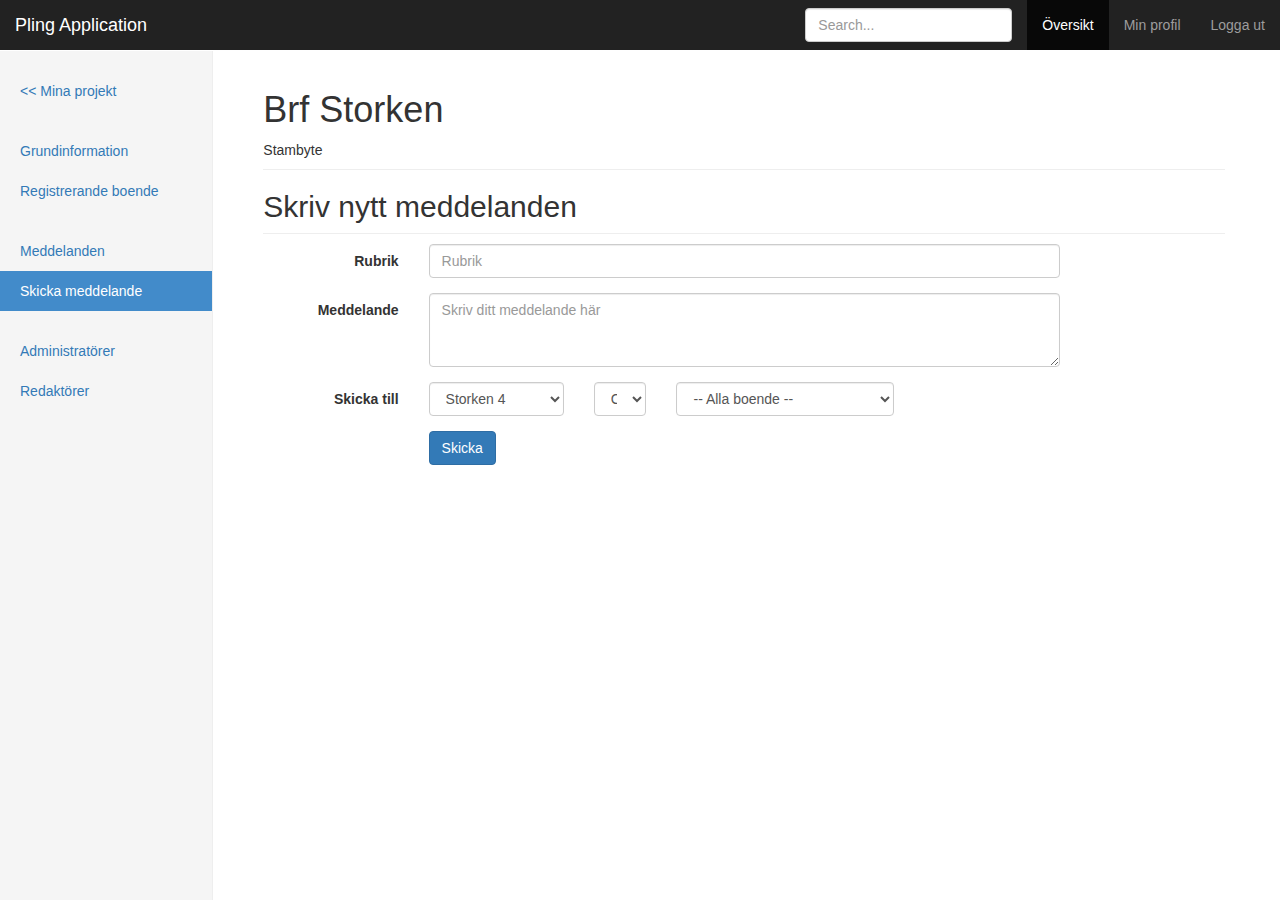
<file: templates/project/new_message.html>
<!DOCTYPE html>
<html lang="en">

<head>
  <meta charset="utf-8">
  <meta http-equiv="X-UA-Compatible" content="IE=edge">
  <meta name="viewport" content="width=device-width, initial-scale=1">
  <!-- The above 3 meta tags *must* come first in the head; any other head content must come *after* these tags -->
  <meta name="description" content="">
  <meta name="author" content="">
  <link rel="icon" href="../../favicon.ico">

  <title>Dashboard Template for Bootstrap</title>

  <!-- Bootstrap core CSS -->
  <link href="../../dist/css/bootstrap.min.css" rel="stylesheet">

  <!-- IE10 viewport hack for Surface/desktop Windows 8 bug -->
  <link href="../../assets/css/ie10-viewport-bug-workaround.css" rel="stylesheet">

  <!-- Custom styles for this template -->
  <link href="project.css" rel="stylesheet">

  <!-- Just for debugging purposes. Don't actually copy these 2 lines! -->
  <!--[if lt IE 9]><script src="../../assets/js/ie8-responsive-file-warning.js"></script><![endif]-->
  <script src="../../assets/js/ie-emulation-modes-warning.js"></script>

  <!-- HTML5 shim and Respond.js for IE8 support of HTML5 elements and media queries -->
  <!--[if lt IE 9]>
      <script src="https://oss.maxcdn.com/html5shiv/3.7.2/html5shiv.min.js"></script>
      <script src="https://oss.maxcdn.com/respond/1.4.2/respond.min.js"></script>
    <![endif]-->
</head>

<body>

  <nav class="navbar navbar-inverse navbar-fixed-top">
    <div class="container-fluid">
      <div class="navbar-header">
        <button type="button" class="navbar-toggle collapsed" data-toggle="collapse" data-target="#navbar" aria-expanded="false"
        aria-controls="navbar">
          <span class="sr-only">Toggle navigation</span>
          <span class="icon-bar"></span>
          <span class="icon-bar"></span>
          <span class="icon-bar"></span>
        </button>
        <a class="navbar-brand" href="#">Pling Application</a>
      </div>
      <div id="navbar" class="navbar-collapse collapse">
        <ul class="nav navbar-nav navbar-right">
          <li class="active"><a href="../dashboard/index.html">Översikt</a></li>
          <!--<li><a href="#">Inställningar</a></li>-->
          <li><a href="#">Min profil</a></li>
          <li><a href="#">Logga ut</a></li>
        </ul>
        <form class="navbar-form navbar-right">
          <input type="text" class="form-control" placeholder="Search...">
        </form>
      </div>
    </div>
  </nav>

  <div class="container-fluid">
    <div class="row">
      <div class="col-sm-3 col-md-2 sidebar">
        <ul class="nav nav-sidebar">
          <li><a href="../dashboard/index.html"><< Mina projekt</a></li>
        </ul>
        <ul class="nav nav-sidebar">
          <li><a href="index.html">Grundinformation</a></li>
          <li><a href="residents.html">Registrerande boende</a></li>
          <!--<li><a href="#">Skapa nytt projekt</a></li>-->
          <!--<li><a href="#">Analytics</a></li>
            <li><a href="#">Export</a></li>-->
        </ul>
        <ul class="nav nav-sidebar">
          <li><a href="messages.html">Meddelanden</a></li>
          <li class="active"><a href="new_message.html">Skicka meddelande</a><span class="sr-only">(current)</span></li>
          <!--<li><a href="">One more nav</a></li>
            <li><a href="">Another nav item</a></li>
            <li><a href="">More navigation</a></li>-->
        </ul>
        <ul class="nav nav-sidebar">
          <li><a href="">Administratörer</a></li>
          <li><a href="">Redaktörer</a></li>
          <!--<li><a href="">Another nav item</a></li>-->
        </ul>
      </div>
      <div class="container-fluid">
        <div class="col-sm-9 col-sm-offset-3 col-md-10 col-md-offset-2 main">
          <h1>Brf Storken</h1>
          <p class="page-header">Stambyte</p>
          <!--<div class="alert alert-danger" role="alert">
            <strong>Problem</strong> Något har gått fel...
          </div>-->
            <h2 class="sub-header">Skriv nytt meddelanden</h2>
            <form class="form-horizontal">
              <div class="form-group">
                <label for="inputHeader" class="col-sm-2 control-label">Rubrik</label>
                <div class="col-sm-8">
                  <input type="text" class="form-control" id="inputHeader" placeholder="Rubrik">
                </div>
              </div>
              <div class="form-group">
                <label for="inputMessage" class="col-sm-2 control-label">Meddelande</label>
                <div class="col-sm-8">
                  <!--<input type="text" rows="5" class="form-control" id="inputMessage" placeholder="Skriv ditt meddelande här">-->
                  <textarea class="form-control" rows="3" placeholder="Skriv ditt meddelande här"></textarea>
                </div>
              </div>
              <div class="form-group">
                <label class="col-sm-2 control-label">
                  Skicka till
                </label>
                <div class="col-sm-2">
                  <select class="form-control">
                    <option>-- Alla hus -- </option>
                    <option>Storken 1</option>
                    <option>Storken 2</option>
                    <option>Storken 3</option>
                    <option selected>Storken 4</option>
                    <option>Storken 5</option>
                  </select>
                </div>
                <div class="col-sm-1">
                  <select class="form-control">
                    <option>-- Alla portar --</option>
                    <option>A</option>
                    <option>B</option>
                    <option selected>C</option>
                  </select>
                </div>
                <div class="col-sm-3">
                  <select class="form-control">
                    <option>-- Alla boende --</option>
                    <option>Lägenhet 1: Mats Johansson</option>
                    <option>Lägenhet 2: Jonas Karlsson</option>
                    <option>Lägenhet 3: Ylva Ragnarsson</option>
                  </select>
                </div>
              </div>
              <div class="form-group">
                <div class="col-sm-offset-2 col-sm-8">
                  <button type="submit" class="btn btn-primary">Skicka</button>
                </div>
              </div>
            </form>
        </div>
      </div>
    </div>

    <!-- Bootstrap core JavaScript
    ================================================== -->
    <!-- Placed at the end of the document so the pages load faster -->
    <script src="https://ajax.googleapis.com/ajax/libs/jquery/1.11.3/jquery.min.js"></script>
    <script>
      window.jQuery || document.write('<script src="../../assets/js/vendor/jquery.min.js"><\/script>')
    </script>
    <script src="../../dist/js/bootstrap.min.js"></script>
    <!-- Just to make our placeholder images work. Don't actually copy the next line! -->
    <script src="../../assets/js/vendor/holder.min.js"></script>
    <!-- IE10 viewport hack for Surface/desktop Windows 8 bug -->
    <script src="../../assets/js/ie10-viewport-bug-workaround.js"></script>
</body>

</html>
</file>
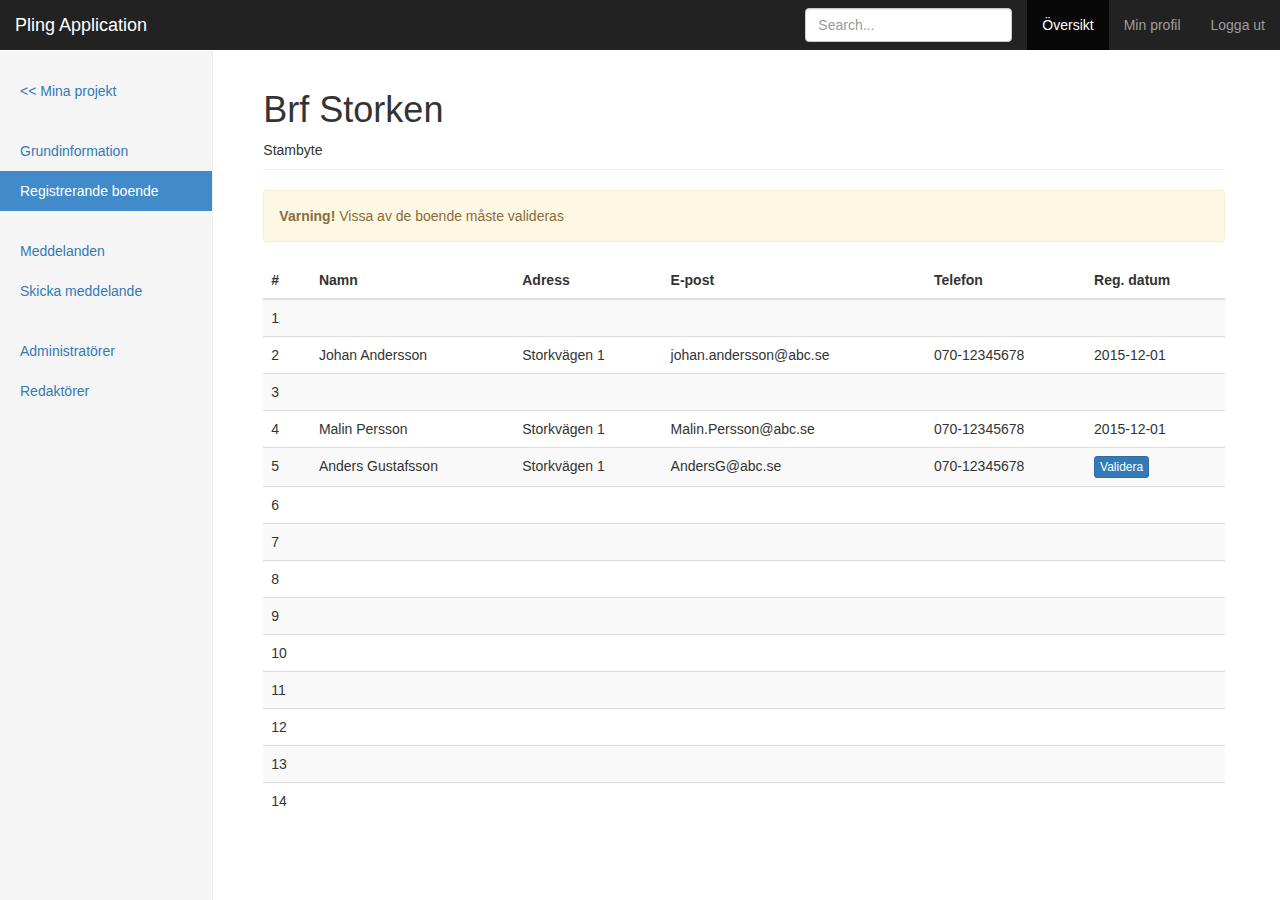
<file: templates/project/residents.html>
<!DOCTYPE html>
<html lang="en">
  <head>
    <meta charset="utf-8">
    <meta http-equiv="X-UA-Compatible" content="IE=edge">
    <meta name="viewport" content="width=device-width, initial-scale=1">
    <!-- The above 3 meta tags *must* come first in the head; any other head content must come *after* these tags -->
    <meta name="description" content="">
    <meta name="author" content="">
    <link rel="icon" href="../../favicon.ico">

    <title>Dashboard Template for Bootstrap</title>

    <!-- Bootstrap core CSS -->
    <link href="../../dist/css/bootstrap.min.css" rel="stylesheet">

    <!-- IE10 viewport hack for Surface/desktop Windows 8 bug -->
    <link href="../../assets/css/ie10-viewport-bug-workaround.css" rel="stylesheet">

    <!-- Custom styles for this template -->
    <link href="project.css" rel="stylesheet">

    <!-- Just for debugging purposes. Don't actually copy these 2 lines! -->
    <!--[if lt IE 9]><script src="../../assets/js/ie8-responsive-file-warning.js"></script><![endif]-->
    <script src="../../assets/js/ie-emulation-modes-warning.js"></script>

    <!-- HTML5 shim and Respond.js for IE8 support of HTML5 elements and media queries -->
    <!--[if lt IE 9]>
      <script src="https://oss.maxcdn.com/html5shiv/3.7.2/html5shiv.min.js"></script>
      <script src="https://oss.maxcdn.com/respond/1.4.2/respond.min.js"></script>
    <![endif]-->
  </head>

  <body>

    <nav class="navbar navbar-inverse navbar-fixed-top">
      <div class="container-fluid">
        <div class="navbar-header">
          <button type="button" class="navbar-toggle collapsed" data-toggle="collapse" data-target="#navbar" aria-expanded="false" aria-controls="navbar">
            <span class="sr-only">Toggle navigation</span>
            <span class="icon-bar"></span>
            <span class="icon-bar"></span>
            <span class="icon-bar"></span>
          </button>
          <a class="navbar-brand" href="#">Pling Application</a>
        </div>
        <div id="navbar" class="navbar-collapse collapse">
          <ul class="nav navbar-nav navbar-right">
            <li class="active"><a href="../dashboard/index.html">Översikt</a></li>
            <!--<li><a href="#">Inställningar</a></li>-->
            <li><a href="#">Min profil</a></li>
            <li><a href="#">Logga ut</a></li>
          </ul>
          <form class="navbar-form navbar-right">
            <input type="text" class="form-control" placeholder="Search...">
          </form>
        </div>
      </div>
    </nav>

    <div class="container-fluid">
      <div class="row">
        <div class="col-sm-3 col-md-2 sidebar">
        <ul class="nav nav-sidebar">
          <li><a href="../dashboard/index.html"><< Mina projekt</a></li>
        </ul>
          <ul class="nav nav-sidebar">
            <li><a href="index.html">Grundinformation</a></li>
            <li class="active"><a href="residents.html">Registrerande boende<span class="sr-only">(current)</span></a></li>
            <!--<li><a href="#">Skapa nytt projekt</a></li>-->
            <!--<li><a href="#">Analytics</a></li>
            <li><a href="#">Export</a></li>-->
          </ul>
          <ul class="nav nav-sidebar">
            <li><a href="messages.html">Meddelanden</a></li>
            <li><a href="new_message.html ">Skicka meddelande</a></li>
            <!--<li><a href="">One more nav</a></li>
            <li><a href="">Another nav item</a></li>
            <li><a href="">More navigation</a></li>-->
          </ul>
          <ul class="nav nav-sidebar">
            <li><a href="">Administratörer</a></li>
            <li><a href="">Redaktörer</a></li>
            <!--<li><a href="">Another nav item</a></li>-->
          </ul>
        </div>
    <div class="container-fluid">
        <div class="col-sm-9 col-sm-offset-3 col-md-10 col-md-offset-2 main">
          <h1>Brf Storken</h1>
          <p class="page-header">Stambyte</p>
          <div class="alert alert-warning" role="alert">
            <strong>Varning!</strong> Vissa av de boende måste valideras 
          </div>
          <!--<h2 class="sub-header">Section title</h2>-->
          <div class="table-responsive">
            <table class="table table-striped">
              <thead>
                <tr>
                  <th>#</th>
                  <th>Namn</th>
                  <th>Adress</th>
                  <th>E-post</th>
                  <th>Telefon</th>
                  <th>Reg. datum</th>
                </tr>
              </thead>
              <tbody>
                <tr>
                  <td>1</td>
                  <td></td>
                  <td></td>
                  <td></td>
                  <td></td>
                  <td></td>
                </tr>
                <tr>
                  <td>2</td>
                  <td>Johan Andersson</td>
                  <td>Storkvägen 1</td>
                  <td>johan.andersson@abc.se</td>
                  <td>070-12345678</td>
                  <td>2015-12-01</td>
                </tr>
                <tr>
                  <td>3</td>
                  <td></td>
                  <td></td>
                  <td></td>
                  <td></td>
                  <td></td>
                </tr>
                <tr>
                  <td>4</td>
                  <td>Malin Persson</td>
                  <td>Storkvägen 1</td>
                  <td>Malin.Persson@abc.se</td>
                  <td>070-12345678</td>
                  <td>2015-12-01</td>
                </tr>
                <tr>
                  <td>5</td>
                  <td>Anders Gustafsson</td>
                  <td>Storkvägen 1</td>
                  <td>AndersG@abc.se</td>
                  <td>070-12345678</td>
                  <td><button type="button" class="btn btn-xs btn-primary">Validera</button></td>
                </tr>
                <tr>
                  <td>6</td>
                  <td></td>
                  <td></td>
                  <td></td>
                  <td></td>
                  <td></td>
                </tr>
                <tr>
                  <td>7</td>
                  <td></td>
                  <td></td>
                  <td></td>
                  <td></td>
                  <td></td>
                </tr>
                <tr>
                  <td>8</td>
                  <td></td>
                  <td></td>
                  <td></td>
                  <td></td>
                  <td></td>
                </tr>
                <tr>
                  <td>9</td>
                  <td></td>
                  <td></td>
                  <td></td>
                  <td></td>
                  <td></td>
                </tr>
                <tr>
                  <td>10</td>
                  <td></td>
                  <td></td>
                  <td></td>
                  <td></td>
                  <td></td>
                </tr>
                <tr>
                  <td>11</td>
                  <td></td>
                  <td></td>
                  <td></td>
                  <td></td>
                  <td></td>
                </tr>
                <tr>
                  <td>12</td>
                  <td></td>
                  <td></td>
                  <td></td>
                  <td></td>
                  <td></td>
                </tr>
                <tr>
                  <td>13</td>
                  <td></td>
                  <td></td>
                  <td></td>
                  <td></td>
                  <td></td>
                </tr>
                <tr>
                  <td>14</td>
                  <td></td>
                  <td></td>
                  <td></td>
                  <td></td>
                  <td></td>
                </tr>
              </tbody>
            </table>
          </div>
        </div>
      </div>
    </div>

    <!-- Bootstrap core JavaScript
    ================================================== -->
    <!-- Placed at the end of the document so the pages load faster -->
    <script src="https://ajax.googleapis.com/ajax/libs/jquery/1.11.3/jquery.min.js"></script>
    <script>window.jQuery || document.write('<script src="../../assets/js/vendor/jquery.min.js"><\/script>')</script>
    <script src="../../dist/js/bootstrap.min.js"></script>
    <!-- Just to make our placeholder images work. Don't actually copy the next line! -->
    <script src="../../assets/js/vendor/holder.min.js"></script>
    <!-- IE10 viewport hack for Surface/desktop Windows 8 bug -->
    <script src="../../assets/js/ie10-viewport-bug-workaround.js"></script>
  </body>
</html>
</file>
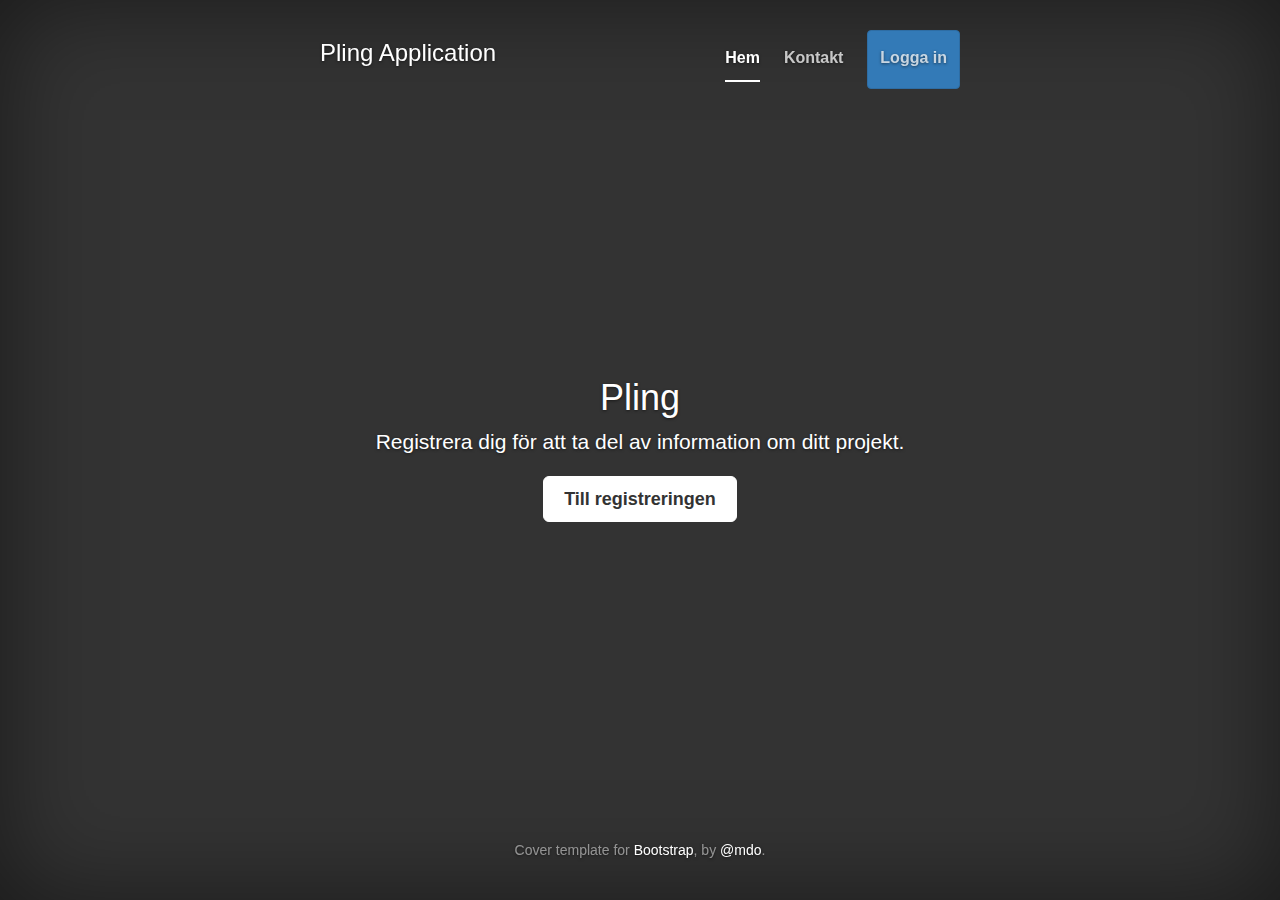
<file: templates/signin/landing.html>
<!DOCTYPE html>
<html lang="en">
  <head>
    <meta charset="utf-8">
    <meta http-equiv="X-UA-Compatible" content="IE=edge">
    <meta name="viewport" content="width=device-width, initial-scale=1">
    <!-- The above 3 meta tags *must* come first in the head; any other head content must come *after* these tags -->
    <meta name="description" content="">
    <meta name="author" content="">
    <link rel="icon" href="../../favicon.ico">

    <title>Cover Template for Bootstrap</title>

    <!-- Bootstrap core CSS -->
    <link href="../../dist/css/bootstrap.min.css" rel="stylesheet">

    <!-- IE10 viewport hack for Surface/desktop Windows 8 bug -->
    <link href="../../assets/css/ie10-viewport-bug-workaround.css" rel="stylesheet">

    <!-- Custom styles for this template -->
    <link href="cover.css" rel="stylesheet">

    <!-- Just for debugging purposes. Don't actually copy these 2 lines! -->
    <!--[if lt IE 9]><script src="../../assets/js/ie8-responsive-file-warning.js"></script><![endif]-->
    <script src="../../assets/js/ie-emulation-modes-warning.js"></script>

    <!-- HTML5 shim and Respond.js for IE8 support of HTML5 elements and media queries -->
    <!--[if lt IE 9]>
      <script src="https://oss.maxcdn.com/html5shiv/3.7.2/html5shiv.min.js"></script>
      <script src="https://oss.maxcdn.com/respond/1.4.2/respond.min.js"></script>
    <![endif]-->
  </head>

  <body>

    <div class="site-wrapper">

      <div class="site-wrapper-inner">

        <div class="cover-container">

          <div class="masthead clearfix">
            <div class="inner">
              <h3 class="masthead-brand">Pling Application</h3>
              <nav>
                <ul class="nav masthead-nav">
                  <li class="active"><a href="#">Hem</a></li>
                  <li><a href="#">Kontakt</a></li>
                  <li class="btn btn-primary"><a href="index.html">Logga in</a></li>
                </ul>
              </nav>
            </div>
          </div>

          <div class="inner cover">
            <h1 class="cover-heading">Pling</h1>
            <p class="lead">Registrera dig för att ta del av information om ditt projekt.</p>
            <p class="lead">
              <a href="register.html" class="btn btn-lg btn-default">Till registreringen</a>
            </p>
          </div>

          <div class="mastfoot">
            <div class="inner">
              <p>Cover template for <a href="http://getbootstrap.com">Bootstrap</a>, by <a href="https://twitter.com/mdo">@mdo</a>.</p>
            </div>
          </div>

        </div>

      </div>

    </div>

    <!-- Bootstrap core JavaScript
    ================================================== -->
    <!-- Placed at the end of the document so the pages load faster -->
    <script src="https://ajax.googleapis.com/ajax/libs/jquery/1.11.3/jquery.min.js"></script>
    <script>window.jQuery || document.write('<script src="../../assets/js/vendor/jquery.min.js"><\/script>')</script>
    <script src="../../dist/js/bootstrap.min.js"></script>
    <!-- IE10 viewport hack for Surface/desktop Windows 8 bug -->
    <script src="../../assets/js/ie10-viewport-bug-workaround.js"></script>
  </body>
</html>
</file>
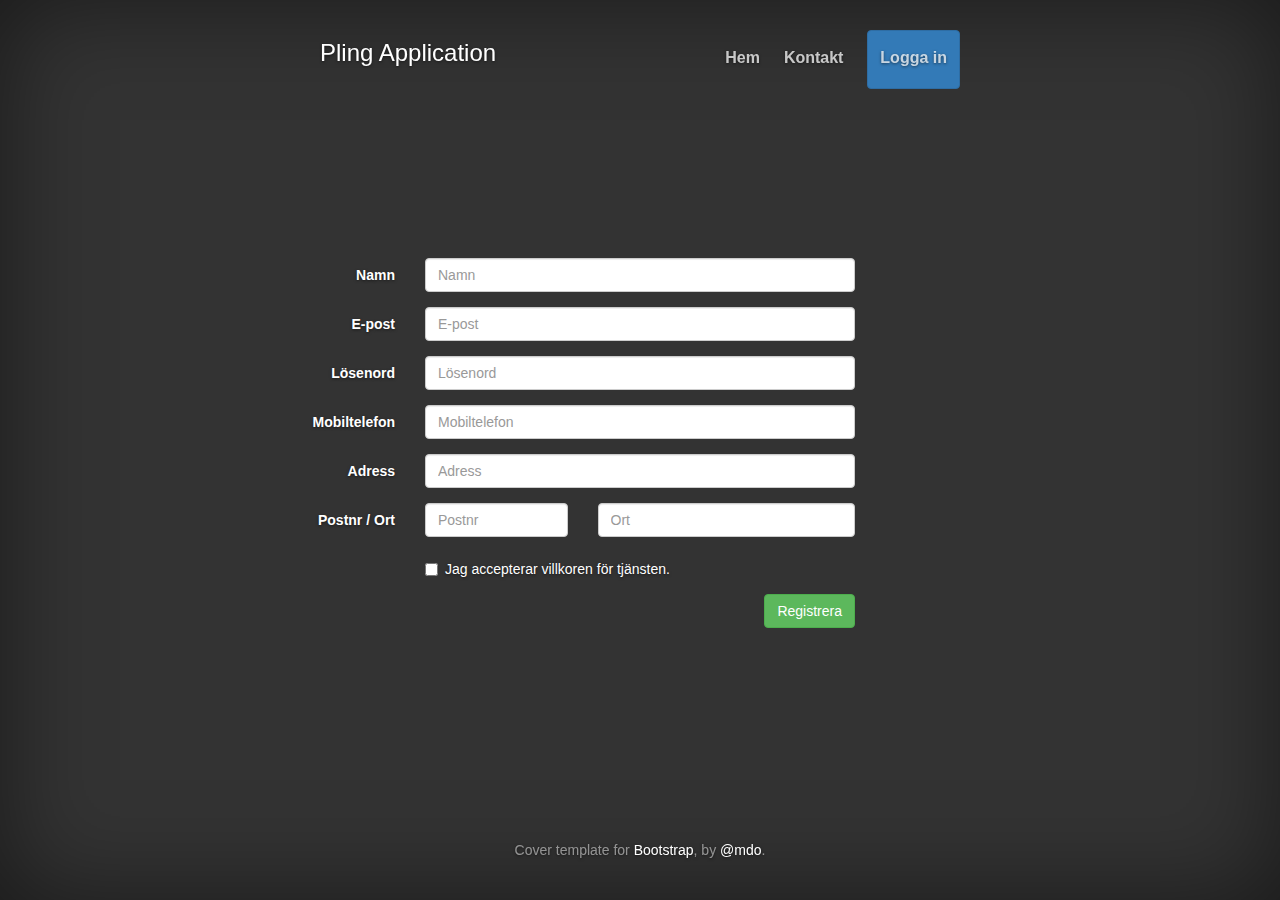
<file: templates/signin/register.html>
<!DOCTYPE html>
<html lang="en">
  <head>
    <meta charset="utf-8">
    <meta http-equiv="X-UA-Compatible" content="IE=edge">
    <meta name="viewport" content="width=device-width, initial-scale=1">
    <!-- The above 3 meta tags *must* come first in the head; any other head content must come *after* these tags -->
    <meta name="description" content="">
    <meta name="author" content="">
    <link rel="icon" href="../../favicon.ico">

    <title>Cover Template for Bootstrap</title>

    <!-- Bootstrap core CSS -->
    <link href="../../dist/css/bootstrap.min.css" rel="stylesheet">

    <!-- IE10 viewport hack for Surface/desktop Windows 8 bug -->
    <link href="../../assets/css/ie10-viewport-bug-workaround.css" rel="stylesheet">

    <!-- Custom styles for this template -->
    <link href="cover.css" rel="stylesheet">

    <!-- Just for debugging purposes. Don't actually copy these 2 lines! -->
    <!--[if lt IE 9]><script src="../../assets/js/ie8-responsive-file-warning.js"></script><![endif]-->
    <script src="../../assets/js/ie-emulation-modes-warning.js"></script>

    <!-- HTML5 shim and Respond.js for IE8 support of HTML5 elements and media queries -->
    <!--[if lt IE 9]>
      <script src="https://oss.maxcdn.com/html5shiv/3.7.2/html5shiv.min.js"></script>
      <script src="https://oss.maxcdn.com/respond/1.4.2/respond.min.js"></script>
    <![endif]-->
  </head>

  <body>

    <div class="site-wrapper">

      <div class="site-wrapper-inner">

        <div class="cover-container">

          <div class="masthead clearfix">
            <div class="inner">
              <h3 class="masthead-brand">Pling Application</h3>
              <nav>
                <ul class="nav masthead-nav">
                  <li><a href="#">Hem</a></li>
                  <li><a href="#">Kontakt</a></li>
                  <li class="btn btn-primary"><a href="index.html">Logga in</a></li>
                </ul>
              </nav>
            </div>
          </div>

          <div class="inner cover">
            <!--<h2 class="sub-header">Registrera</h2>-->
            <form class="form-horizontal">
              <div class="form-group">
                <label for="inputHeader" class="col-sm-2 control-label">Namn</label>
                <div class="col-sm-8">
                  <input type="text" class="form-control" id="inputHeader" placeholder="Namn">
                </div>
              </div>
              <div class="form-group">
                <label for="inputMessage" class="col-sm-2 control-label">E-post</label>
                <div class="col-sm-8">
                  <input type="text" class="form-control" id="inputMessage" placeholder="E-post">
                </div>
              </div>
              <div class="form-group">
                <label for="inputMessage" class="col-sm-2 control-label">Lösenord</label>
                <div class="col-sm-8">
                  <input type="password" class="form-control" id="inputMessage" placeholder="Lösenord">
                </div>
              </div>
              <div class="form-group">
                <label for="inputMessage" class="col-sm-2 control-label">Mobiltelefon</label>
                <div class="col-sm-8">
                  <input type="text" class="form-control" id="inputMessage" placeholder="Mobiltelefon">
                </div>
              </div>
              <div class="form-group">
                <label for="inputMessage" class="col-sm-2 control-label">Adress</label>
                <div class="col-sm-8">
                  <input type="text" class="form-control" id="inputMessage" placeholder="Adress">
                </div>
              </div>
              <div class="form-group">
                <label for="inputMessage" class="col-sm-2 control-label">Postnr / Ort</label>
                <div class="col-sm-3">
                  <input type="text" class="form-control" id="inputMessage" placeholder="Postnr">
                </div>
                <div class="col-sm-5">
                  <input type="text" class="form-control" id="inputMessage" placeholder="Ort">
                </div>
              </div>
              <div class="form-group">
                <div class="col-sm-offset-2 col-sm-8">
                  <div class="checkbox pull-left">
                    <label>
                      <input type="checkbox" value="">
                      Jag accepterar <a href="#">villkoren</a> för tjänsten.
                    </label>
                  </div>
                </div>
              </div>
              <div class="form-group">
                <div class="col-sm-10">
                  <button type="submit" class="btn btn-success pull-right">Registrera</button>
                </div>
              </div>
            </form>
          </div>

          <div class="mastfoot">
            <div class="inner">
              <p>Cover template for <a href="http://getbootstrap.com">Bootstrap</a>, by <a href="https://twitter.com/mdo">@mdo</a>.</p>
            </div>
          </div>

        </div>

      </div>

    </div>

    <!-- Bootstrap core JavaScript
    ================================================== -->
    <!-- Placed at the end of the document so the pages load faster -->
    <script src="https://ajax.googleapis.com/ajax/libs/jquery/1.11.3/jquery.min.js"></script>
    <script>window.jQuery || document.write('<script src="../../assets/js/vendor/jquery.min.js"><\/script>')</script>
    <script src="../../dist/js/bootstrap.min.js"></script>
    <!-- IE10 viewport hack for Surface/desktop Windows 8 bug -->
    <script src="../../assets/js/ie10-viewport-bug-workaround.js"></script>
  </body>
</html>
</file>
<file: templates/dashboard/dashboard.css>
/*
 * Base structure
 */

/* Move down content because we have a fixed navbar that is 50px tall */
body {
  padding-top: 50px;
}


/*
 * Global add-ons
 */

.sub-header {
  padding-bottom: 10px;
  border-bottom: 1px solid #eee;
}

/*
 * Top navigation
 * Hide default border to remove 1px line.
 */
.navbar-fixed-top {
  border: 0;
}

/*
 * Sidebar
 */

/* Hide for mobile, show later */
.sidebar {
  display: none;
}
@media (min-width: 768px) {
  .sidebar {
    position: fixed;
    top: 51px;
    bottom: 0;
    left: 0;
    z-index: 1000;
    display: block;
    padding: 20px;
    overflow-x: hidden;
    overflow-y: auto; /* Scrollable contents if viewport is shorter than content. */
    background-color: #f5f5f5;
    border-right: 1px solid #eee;
  }
}

/* Sidebar navigation */
.nav-sidebar {
  margin-right: -21px; /* 20px padding + 1px border */
  margin-bottom: 20px;
  margin-left: -20px;
}
.nav-sidebar > li > a {
  padding-right: 20px;
  padding-left: 20px;
}
.nav-sidebar > .active > a,
.nav-sidebar > .active > a:hover,
.nav-sidebar > .active > a:focus {
  color: #fff;
  background-color: #428bca;
}


/*
 * Main content
 */

.main {
  padding: 20px;
}
@media (min-width: 768px) {
  .main {
    padding-right: 40px;
    padding-left: 40px;
  }
}
.main .page-header {
  margin-top: 0;
}


/*
 * Placeholder dashboard ideas
 */

.placeholders {
  margin-bottom: 30px;
  text-align: center;
}
.placeholders h4 {
  margin-bottom: 0;
}
.placeholder {
  margin-bottom: 20px;
}
.placeholder img {
  display: inline-block;
  border-radius: 50%;
  padding:3px;
  border:3px solid #021a40;
}

/*
 * Footer
 */
 .html {
   position: relative;
   min-height: 100%;
 }
 
 .body {
   margin-bottom: 60px;
 }
 
.footer {
  position: absolute;
  bottom: 0;
  width: 100%;
  /* Set the fixed height of the footer here */
  height: 60px;
  background-color: #f5f5f5;
}
</file>
<file: templates/project/project.css>
/*
 * Base structure
 */

/* Move down content because we have a fixed navbar that is 50px tall */
body {
  padding-top: 50px;
}


/*
 * Global add-ons
 */

.sub-header {
  padding-bottom: 10px;
  border-bottom: 1px solid #eee;
}

/*
 * Top navigation
 * Hide default border to remove 1px line.
 */
.navbar-fixed-top {
  border: 0;
}

/*
 * Sidebar
 */

/* Hide for mobile, show later */
.sidebar {
  display: none;
}
@media (min-width: 768px) {
  .sidebar {
    position: fixed;
    top: 51px;
    bottom: 0;
    left: 0;
    z-index: 1000;
    display: block;
    padding: 20px;
    overflow-x: hidden;
    overflow-y: auto; /* Scrollable contents if viewport is shorter than content. */
    background-color: #f5f5f5;
    border-right: 1px solid #eee;
  }
}

/* Sidebar navigation */
.nav-sidebar {
  margin-right: -21px; /* 20px padding + 1px border */
  margin-bottom: 20px;
  margin-left: -20px;
}
.nav-sidebar > li > a {
  padding-right: 20px;
  padding-left: 20px;
}
.nav-sidebar > .active > a,
.nav-sidebar > .active > a:hover,
.nav-sidebar > .active > a:focus {
  color: #fff;
  background-color: #428bca;
}


/*
 * Main content
 */

.main {
  padding: 20px;
}
@media (min-width: 768px) {
  .main {
    padding-right: 40px;
    padding-left: 40px;
  }
}
.main .page-header {
  margin-top: 0;
}


/*
 * Placeholder dashboard ideas
 */

.placeholders {
  margin-bottom: 30px;
  text-align: center;
}
.placeholders h4 {
  margin-bottom: 0;
}
.placeholder {
  margin-bottom: 20px;
}
.placeholder img {
  display: inline-block;
  border-radius: 50%;
}
</file>
<file: templates/signin/signin.css>
body {
  padding-top: 40px;
  padding-bottom: 40px;
  background-color: #eee;
}

.form-signin {
  max-width: 330px;
  padding: 15px;
  margin: 0 auto;
}
.form-signin .form-signin-heading,
.form-signin .checkbox {
  margin-bottom: 10px;
}
.form-signin .checkbox {
  font-weight: normal;
}
.form-signin .form-control {
  position: relative;
  height: auto;
  -webkit-box-sizing: border-box;
     -moz-box-sizing: border-box;
          box-sizing: border-box;
  padding: 10px;
  font-size: 16px;
}
.form-signin .form-control:focus {
  z-index: 2;
}
.form-signin input[type="email"] {
  margin-bottom: -1px;
  border-bottom-right-radius: 0;
  border-bottom-left-radius: 0;
}
.form-signin input[type="password"] {
  margin-bottom: 10px;
  border-top-left-radius: 0;
  border-top-right-radius: 0;
}
</file>
<file: templates/signin/cover.css>
/*
 * Globals
 */

/* Links */
a,
a:focus,
a:hover {
  color: #fff;
}

/* Custom default button */
.btn-default,
.btn-default:hover,
.btn-default:focus {
  color: #333;
  text-shadow: none; /* Prevent inheritence from `body` */
  background-color: #fff;
  border: 1px solid #fff;
}


/*
 * Base structure
 */

html,
body {
  height: 100%;
  background-color: #333;
}
body {
  color: #fff;
  text-align: center;
  text-shadow: 0 1px 3px rgba(0,0,0,.5);
}

/* Extra markup and styles for table-esque vertical and horizontal centering */
.site-wrapper {
  display: table;
  width: 100%;
  height: 100%; /* For at least Firefox */
  min-height: 100%;
  -webkit-box-shadow: inset 0 0 100px rgba(0,0,0,.5);
          box-shadow: inset 0 0 100px rgba(0,0,0,.5);
}
.site-wrapper-inner {
  display: table-cell;
  vertical-align: top;
}
.cover-container {
  margin-right: auto;
  margin-left: auto;
}

/* Padding for spacing */
.inner {
  padding: 30px;
}


/*
 * Header
 */
.masthead-brand {
  margin-top: 10px;
  margin-bottom: 10px;
}

.masthead-nav > li {
  display: inline-block;
}
.masthead-nav > li + li {
  margin-left: 20px;
}
.masthead-nav > li > a {
  padding-right: 0;
  padding-left: 0;
  font-size: 16px;
  font-weight: bold;
  color: #fff; /* IE8 proofing */
  color: rgba(255,255,255,.75);
  border-bottom: 2px solid transparent;
}
.masthead-nav > li > a:hover,
.masthead-nav > li > a:focus {
  background-color: transparent;
  border-bottom-color: #a9a9a9;
  border-bottom-color: rgba(255,255,255,.25);
}
.masthead-nav > .active > a,
.masthead-nav > .active > a:hover,
.masthead-nav > .active > a:focus {
  color: #fff;
  border-bottom-color: #fff;
}

@media (min-width: 768px) {
  .masthead-brand {
    float: left;
  }
  .masthead-nav {
    float: right;
  }
}


/*
 * Cover
 */

.cover {
  padding: 0 20px;
}
.cover .btn-lg {
  padding: 10px 20px;
  font-weight: bold;
}


/*
 * Footer
 */

.mastfoot {
  color: #999; /* IE8 proofing */
  color: rgba(255,255,255,.5);
}


/*
 * Affix and center
 */

@media (min-width: 768px) {
  /* Pull out the header and footer */
  .masthead {
    position: fixed;
    top: 0;
  }
  .mastfoot {
    position: fixed;
    bottom: 0;
  }
  /* Start the vertical centering */
  .site-wrapper-inner {
    vertical-align: middle;
  }
  /* Handle the widths */
  .masthead,
  .mastfoot,
  .cover-container {
    width: 100%; /* Must be percentage or pixels for horizontal alignment */
  }
}

@media (min-width: 992px) {
  .masthead,
  .mastfoot,
  .cover-container {
    width: 700px;
  }
}
</file>
<file: assets/css/ie10-viewport-bug-workaround.css>
/*!
 * IE10 viewport hack for Surface/desktop Windows 8 bug
 * Copyright 2014-2015 Twitter, Inc.
 * Licensed under MIT (https://github.com/twbs/bootstrap/blob/master/LICENSE)
 */

/*
 * See the Getting Started docs for more information:
 * http://getbootstrap.com/getting-started/#support-ie10-width
 */
@-webkit-viewport { width: device-width; }
@-moz-viewport    { width: device-width; }
@-ms-viewport     { width: device-width; }
@-o-viewport      { width: device-width; }
@viewport         { width: device-width; }
</file>
